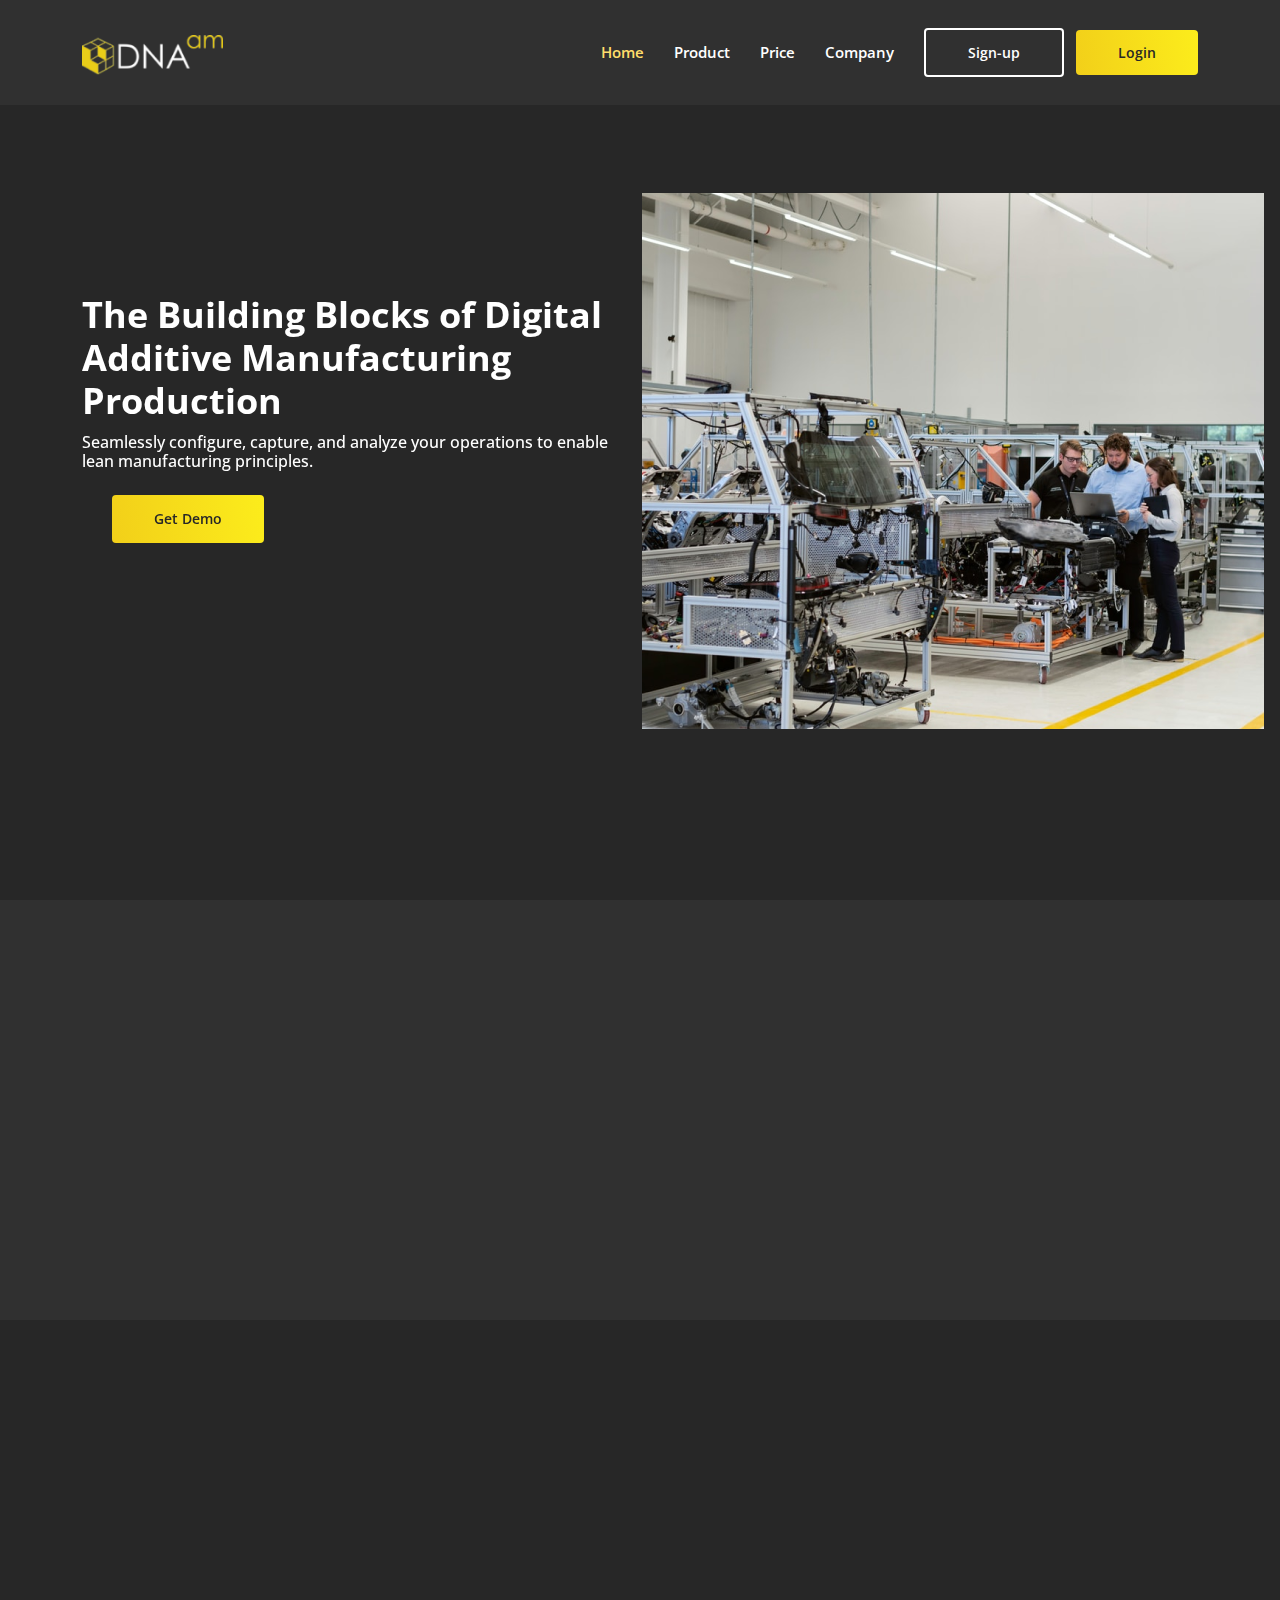
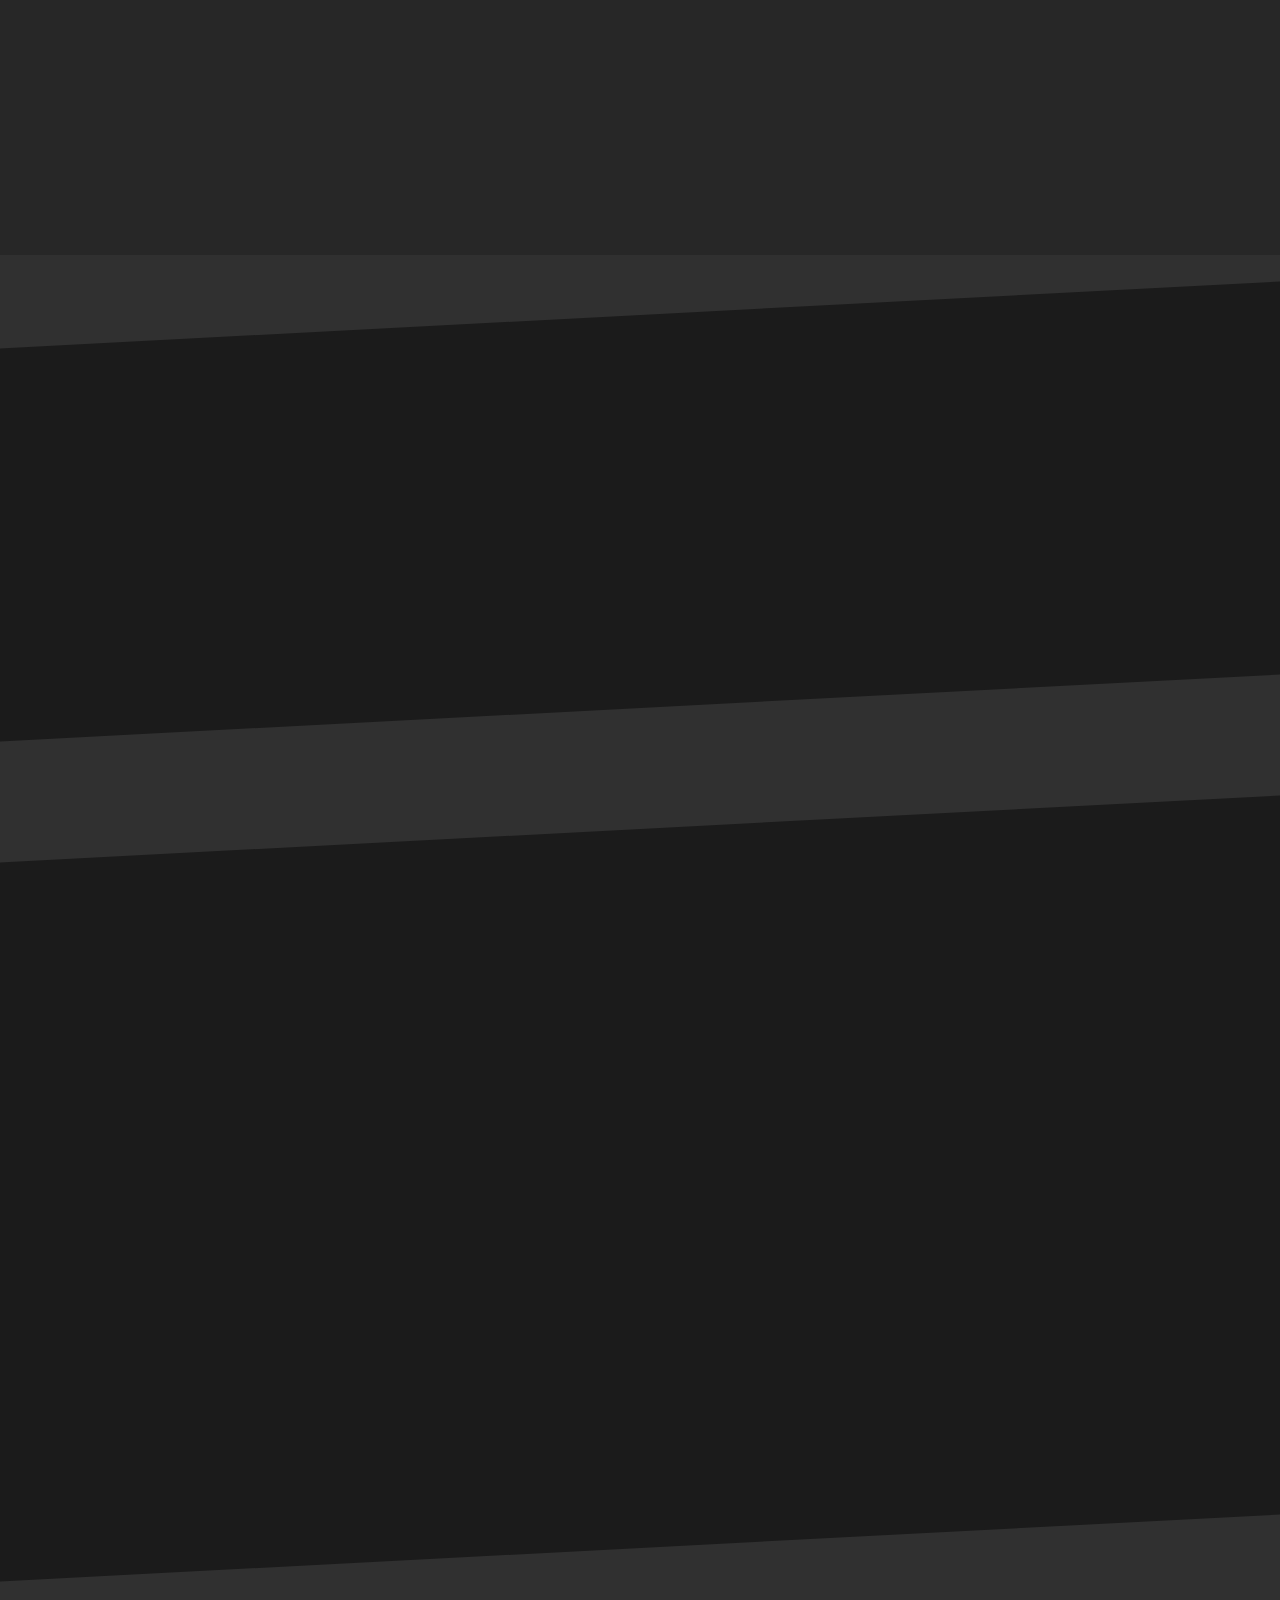
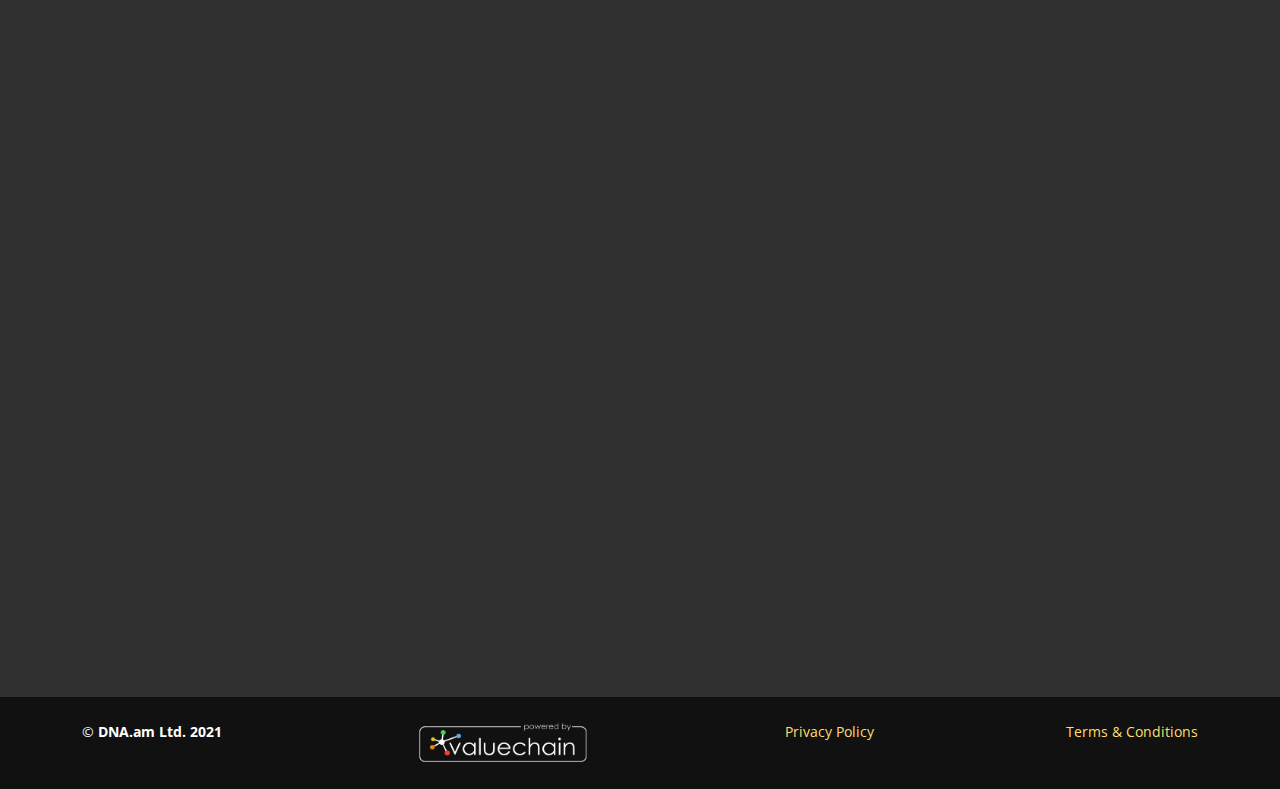
<file: index.html>
<!DOCTYPE html>
<html lang="en">

<head>
  <meta charset="utf-8">
  <meta content="width=device-width, initial-scale=1.0" name="viewport">

  <title>DNA</title>
  <meta content="" name="description">
  <meta content="" name="keywords">

  <!-- Favicons -->
  <link href="assets/img/favicon.png1" rel="icon">
  <link href="assets/img/apple-touch-icon.png" rel="apple-touch-icon">

  <!-- Google Fonts -->
  <link href="https://fonts.googleapis.com/css?family=Open+Sans:300,300i,400,400i,600,600i,700,700i|Raleway:300,300i,400,400i,500,500i,600,600i,700,700i|Poppins:300,300i,400,400i,500,500i,600,600i,700,700i" rel="stylesheet">

  <!-- Vendor CSS Files -->
  <link href="assets/vendor/aos/aos.css" rel="stylesheet">
  <link href="assets/vendor/bootstrap/css/bootstrap.min.css" rel="stylesheet">
  <link href="assets/vendor/bootstrap-icons/bootstrap-icons.css" rel="stylesheet">
  <link href="assets/vendor/boxicons/css/boxicons.min.css" rel="stylesheet">
  <link href="assets/vendor/glightbox/css/glightbox.min.css" rel="stylesheet">
  <link href="assets/vendor/remixicon/remixicon.css" rel="stylesheet">
  <link href="assets/vendor/swiper/swiper-bundle.min.css" rel="stylesheet">

  <!-- Template Main CSS File -->
  <link href="assets/css/style.css" rel="stylesheet">

</head>

<body>

  <!-- ======= Header ======= -->
  <header id="header" class="fixed-top d-flex align-items-center">
    <div class="container d-flex align-items-center">
      
      <!-- Uncomment below if you prefer to use an image logo -->
       <a href="index.html" class="logo me-auto"><img src="assets/img/logo.png" alt=""></a>

      <nav id="navbar" class="navbar order-last order-lg-0">
        <ul>
          <li><a class="nav-link scrollto active" href="#hero">Home</a></li>
          <li><a class="nav-link scrollto" href="#about">Product</a></li>
          <li><a class="nav-link scrollto" href="#pricing">Price</a></li>
          <li><a class="nav-link scrollto " href="#portfolio">Company</a></li>
          
        </ul>
        <i class="bi bi-list mobile-nav-toggle"></i>
      </nav><!-- .navbar -->
      <a href="#contact" class="get-started-btn scrollto" style="border: 2px solid rgb(255, 255, 255);
      color: rgb(255, 255, 255); background: transparent;">Sign-up</a>
      <a href="https://myapp.uksouth.azurecontainer.io:5002/" class="get-started-btn scrollto" style="margin-left: 12px;">Login</a>
    </div>
  </header><!-- End Header -->

  <!-- ======= Hero Section ======= -->
  <section id="hero" class="d-flex align-items-center">

    <div class="container" data-aos="zoom-out" data-aos-delay="100">
      <div class="row">
        <div class="col-lg-6 order-2 order-lg-1 mt-3 mt-lg-0" data-aos="fade-up" data-aos-delay="100" style="padding-top: 100px; max-width: 550px; line-height: 24px;">
          <h1>The Building Blocks of Digital Additive Manufacturing Production</h1>
          <h2>Seamlessly configure, capture, and analyze your operations to enable lean manufacturing principles.</h2>
           <br />
          <a href="#contact" class="get-started-btn scrollto">Get Demo</a>
          
        </div>
        <div class="col-lg-6 order-1 order-lg-2 text-center container-fluid">
            <img src="assets/img/manufacturing.png" alt="" class="fluidd">
          </div>
      </div>
    </div>

  </section><!-- End Hero -->

  <main id="main">

      <!-- ======= SFDC ======= -->
      <section id="hero-2" class="d-flex align-items-center">
          <div class="tab-content">
              <div class="tab-pane active show" id="tab-1">
                  <div class="row" style="margin-left: 50px">
                      <div class="col-lg-6 order-1 order-lg-2 text-center" data-aos="fade-up" data-aos-delay="200">
                          <img src="assets/img/sfdc-work.png" alt="" class="img-fluid">
                      </div>
                      <div class="col-lg-6 order-2 order-lg-1 mt-3 mt-lg-0" data-aos="fade-up" data-aos-delay="100">
                          <h2>Make The Most of Additive Manufacture</h2>

                          <p>
                              Additive manufacturing is quickly emerging as a disruptive technology in advanced manufacturing sectors by
                              enabling agile manufacture of complex components, whilst significantly reducing material waste. Now,
                              companies of all sizes are investing in state-of-the-art additive manufacturing machines.
                              However, ERP systems have failed to keep up with the specialised demands for additive manufacturing build
                              management and powder traceability. Until now.
                          </p>
                      </div>

                  </div>
              </div>

              <div class="tab-pane" id="tab-2">
                  <div class="row">
                      <div class="col-lg-6 order-2 order-lg-1 mt-3 mt-lg-0">
                          <h3>Neque exercitationem debitis soluta quos debitis quo mollitia officia est</h3>
                          <p>
                              Ullamco laboris nisi ut aliquip ex ea commodo consequat. Duis aute irure dolor in reprehenderit in voluptate
                              velit esse cillum dolore eu fugiat nulla pariatur. Excepteur sint occaecat cupidatat non proident, sunt in
                              culpa qui officia deserunt mollit anim id est laborum
                          </p>
                          <p class="fst-italic">
                              Lorem ipsum dolor sit amet, consectetur adipiscing elit, sed do eiusmod tempor incididunt ut labore et dolore
                              magna aliqua.
                          </p>
                          <ul>
                              <li><i class="ri-check-double-line"></i> Ullamco laboris nisi ut aliquip ex ea commodo consequat.</li>
                              <li><i class="ri-check-double-line"></i> Duis aute irure dolor in reprehenderit in voluptate velit.</li>
                              <li><i class="ri-check-double-line"></i> Provident mollitia neque rerum asperiores dolores quos qui a. Ipsum neque dolor voluptate nisi sed.</li>
                              <li><i class="ri-check-double-line"></i> Ullamco laboris nisi ut aliquip ex ea commodo consequat. Duis aute irure dolor in reprehenderit in voluptate trideta storacalaperda mastiro dolore eu fugiat nulla pariatur.</li>
                          </ul>
                      </div>
                      <div class="col-lg-6 order-1 order-lg-2 text-center">
                          <img src="assets/img/tabs-2.jpg" alt="" class="img-fluid">
                      </div>
                  </div>
              </div>
              <div class="tab-pane" id="tab-3">
                  <div class="row">
                      <div class="col-lg-6 order-2 order-lg-1 mt-3 mt-lg-0">
                          <h3>Voluptatibus commodi ut accusamus ea repudiandae ut autem dolor ut assumenda</h3>
                          <p>
                              Ullamco laboris nisi ut aliquip ex ea commodo consequat. Duis aute irure dolor in reprehenderit in voluptate
                              velit esse cillum dolore eu fugiat nulla pariatur. Excepteur sint occaecat cupidatat non proident, sunt in
                              culpa qui officia deserunt mollit anim id est laborum
                          </p>
                          <ul>
                              <li><i class="ri-check-double-line"></i> Ullamco laboris nisi ut aliquip ex ea commodo consequat.</li>
                              <li><i class="ri-check-double-line"></i> Duis aute irure dolor in reprehenderit in voluptate velit.</li>
                              <li><i class="ri-check-double-line"></i> Provident mollitia neque rerum asperiores dolores quos qui a. Ipsum neque dolor voluptate nisi sed.</li>
                          </ul>
                          <p class="fst-italic">
                              Lorem ipsum dolor sit amet, consectetur adipiscing elit, sed do eiusmod tempor incididunt ut labore et dolore
                              magna aliqua.
                          </p>
                      </div>
                      <div class="col-lg-6 order-1 order-lg-2 text-center">
                          <img src="assets/img/tabs-3.jpg" alt="" class="img-fluid">
                      </div>
                  </div>
              </div>
              <div class="tab-pane" id="tab-4">
                  <div class="row">
                      <div class="col-lg-6 order-2 order-lg-1 mt-3 mt-lg-0">
                          <h3>Omnis fugiat ea explicabo sunt dolorum asperiores sequi inventore rerum</h3>
                          <p>
                              Ullamco laboris nisi ut aliquip ex ea commodo consequat. Duis aute irure dolor in reprehenderit in voluptate
                              velit esse cillum dolore eu fugiat nulla pariatur. Excepteur sint occaecat cupidatat non proident, sunt in
                              culpa qui officia deserunt mollit anim id est laborum
                          </p>
                          <p class="fst-italic">
                              Lorem ipsum dolor sit amet, consectetur adipiscing elit, sed do eiusmod tempor incididunt ut labore et dolore
                              magna aliqua.
                          </p>
                          <ul>
                              <li><i class="ri-check-double-line"></i> Ullamco laboris nisi ut aliquip ex ea commodo consequat.</li>
                              <li><i class="ri-check-double-line"></i> Duis aute irure dolor in reprehenderit in voluptate velit.</li>
                              <li><i class="ri-check-double-line"></i> Ullamco laboris nisi ut aliquip ex ea commodo consequat. Duis aute irure dolor in reprehenderit in voluptate trideta storacalaperda mastiro dolore eu fugiat nulla pariatur.</li>
                          </ul>
                      </div>
                      <div class="col-lg-6 order-1 order-lg-2 text-center">
                          <img src="assets/img/tabs-4.jpg" alt="" class="img-fluid">
                      </div>
                  </div>
              </div>
          </div>
      </section><!-- End Clients Section -->
      <!-- ======= Counts Section ======= -->
      <section id="counts" class="counts" style="background-color: #272727 ;">
          <div class="container" data-aos="fade-up">
              <div class="section-title">
                  <h2>Smart AM Production</h2>
              </div>
              <div class="row">

                  <div class="col-lg-3 col-md-6">
                      <div class="count-box">
                          <img src="assets/img/think.png" alt="" class="img-fluid"> <br />
                      </div>
                      <p>Standardise best practice AM build management</p>
                  </div>
                  <div class="col-lg-3 col-md-6 mt-5 mt-md-0">
                      <div class="count-box">
                          <img src="assets/img/collab.png" alt="" class="img-fluid"> <br />
                      </div>
                      <p>Streamline control of post-processing subcontractors</p>
                  </div>
                  <div class="col-lg-3 col-md-6 mt-5 mt-lg-0">
                      <div class="count-box">
                          <img src="assets/img/verify.png" alt="" class="img-fluid"><br />
                      </div>
                      <p>Ensure compliance with dynamic traceability</p>
                  </div>
                  <div class="col-lg-3 col-md-6 mt-5 mt-lg-0">
                      <div class="count-box">
                          <img src="assets/img/workflow.png" alt="" class="img-fluid"><br />
                      </div>
                      <p>Capture AM intelligence</p>
                  </div>

              </div>
          </div>
      </section><!-- End Counts Section -->
      <!-- ======= Services Section ======= -->
      <section id="services" class="services section-bg ">
          <div class="container" data-aos="fade-up">

              <div class="section-title">
                  <h2>Standardising AM Production Best Practice</h2>
                  <p>Developed in collaboration with Airbus, we are standardising and scaling additive manufacturing production best practice throughout supply chains</p>
              </div>

              <div class="row">
                  <div class="col-md-6">
                      <div>
                          <img src="assets/img/airbus.png" alt="">
                      </div>
                  </div>
                  <div class="col-md-6 mt-4 mt-md-0">
                      <div>
                          <img src="assets/img/zenith.png" alt="">
                      </div>
                  </div>

              </div>
              </div>
      </section><!-- End Services Section -->
      <!-- ======= Pricing Section ======= -->
      <section id="pricing" class="pricing section-bg">
          <div class="container" data-aos="fade-up">

              <div class="section-title">
                  <h2>Pricing</h2>
                  <p>Magnam dolores commodi suscipit. Necessitatibus eius consequatur ex aliquid fuga eum quidem. Sit sint consectetur velit. Quisquam quos quisquam cupiditate. Et nemo qui impedit suscipit alias ea.</p>
              </div>

              <div class="row">

                  <div class="col-lg-4 col-md-6">
                      <div class="box" data-aos="fade-up" data-aos-delay="100">
                          <h3>Free</h3>
                          <h4><sup>$</sup>0<span> / month</span></h4>
                          <ul>
                              <li>Aida dere</li>
                              <li>Nec feugiat nisl</li>
                              <li>Nulla at volutpat dola</li>
                              <li class="na">Pharetra massa</li>
                              <li class="na">Massa ultricies mi</li>
                          </ul>
                          <div class="btn-wrap">
                              <a href="#" class="btn-buy">Buy Now</a>
                          </div>
                      </div>
                  </div>

                  <div class="col-lg-4 col-md-6 mt-4 mt-md-0">
                      <div class="box featured" data-aos="fade-up" data-aos-delay="200">
                          <h3>Business</h3>
                          <h4><sup>$</sup>19<span> / month</span></h4>
                          <ul>
                              <li>Aida dere</li>
                              <li>Nec feugiat nisl</li>
                              <li>Nulla at volutpat dola</li>
                              <li>Pharetra massa</li>
                              <li class="na">Massa ultricies mi</li>
                          </ul>
                          <div class="btn-wrap">
                              <a href="#" class="btn-buy">Buy Now</a>
                          </div>
                      </div>
                  </div>

                  <div class="col-lg-4 col-md-6 mt-4 mt-lg-0">
                      <div class="box" data-aos="fade-up" data-aos-delay="300">
                          <h3>Developer</h3>
                          <h4><sup>$</sup>29<span> / month</span></h4>
                          <ul>
                              <li>Aida dere</li>
                              <li>Nec feugiat nisl</li>
                              <li>Nulla at volutpat dola</li>
                              <li>Pharetra massa</li>
                              <li>Massa ultricies mi</li>
                          </ul>
                          <div class="btn-wrap">
                              <a href="#" class="btn-buy">Buy Now</a>
                          </div>
                      </div>
                  </div>

              </div>

          </div>
      </section><!-- End Pricing Section -->

      <!-- ======= ContactUs Section ======= -->

      <section id="contact" class="contact">
          <div class="container" data-aos="fade-up">

              <div class="section-title">
                  <h2>Contact</h2>
                  <p>Magnam dolores commodi suscipit. Necessitatibus eius consequatur ex aliquid fuga eum quidem. Sit sint consectetur velit. Quisquam quos quisquam cupiditate. Et nemo qui impedit suscipit alias ea.</p>
              </div>

              <div class="row" data-aos="fade-up" data-aos-delay="100">

                  <div class="col-lg-6">

                      <div class="row">
                          <div class="col-md-12">
                              <div class="info-box">
                                  <i class="bx bx-map"></i>
                                  <h3>Our Address</h3>
                                  <p>A108 Adam Street, New York, NY 535022</p>
                              </div>
                          </div>
                          <div class="col-md-6">
                              <div class="info-box mt-4">
                                  <i class="bx bx-envelope"></i>
                                  <h3>Email Us</h3>
                                  <p>info@example.com<br>contact@example.com</p>
                              </div>
                          </div>
                          <div class="col-md-6">
                              <div class="info-box mt-4">
                                  <i class="bx bx-phone-call"></i>
                                  <h3>Call Us</h3>
                                  <p>+1 5589 55488 55<br>+1 6678 254445 41</p>
                              </div>
                          </div>
                      </div>

                  </div>

                  <div class="col-lg-6">
                      <form action="forms/contact.php" method="post" role="form" class="php-email-form">
                          <div class="row">
                              <div class="col form-group">
                                  <input type="text" name="name" class="form-control" id="name" placeholder="Your Name" required>
                              </div>
                              <div class="col form-group">
                                  <input type="email" class="form-control" name="email" id="email" placeholder="Your Email" required>
                              </div>
                          </div>
                          <div class="form-group">
                              <input type="text" class="form-control" name="subject" id="subject" placeholder="Subject" required>
                          </div>
                          <div class="form-group">
                              <textarea class="form-control" name="message" rows="5" placeholder="Message" required></textarea>
                          </div>
                          <div class="my-3">
                              <div class="loading">Loading</div>
                              <div class="error-message"></div>
                              <div class="sent-message">Your message has been sent. Thank you!</div>
                          </div>
                          <div class="text-center"><button type="submit">Send Message</button></div>
                      </form>
                  </div>

              </div>

          </div>
      </section>
      <!-- End Contact Section==--->

    </main>
          <!-- End #main -->
      <!-- ======= Footer ======= -->
      <footer id="footer">

          <div class="container d-md-flex py-4">

              <div class="me-md-auto text-center text-md-start">
                  <div class="copyright">
                      &copy; <strong><span>DNA.am Ltd. 2021</span></strong>
                  </div>
                  <div class="credits">

                  </div>
              </div>
              <div class="me-md-auto text-center text-md-start">
                  <img src="assets/img/valuechain.png" alt="" class="footer-logo">
              </div>
              <div class="me-md-auto text-center text-md-start">
                  <a href="#">Privacy Policy</a>
              </div>
              <div>
                  <a href="#">Terms & Conditions</a>
              </div>
          </div>
      </footer><!-- End Footer -->

      <a href="#" class="back-to-top d-flex align-items-center justify-content-center"><i class="bi bi-arrow-up-short"></i></a>

      <!-- Vendor JS Files -->
      <script src="assets/vendor/aos/aos.js"></script>
      <script src="assets/vendor/bootstrap/js/bootstrap.bundle.min.js"></script>
      <script src="assets/vendor/glightbox/js/glightbox.min.js"></script>
      <script src="assets/vendor/isotope-layout/isotope.pkgd.min.js"></script>
      <script src="assets/vendor/php-email-form/validate.js"></script>
      <script src="assets/vendor/purecounter/purecounter.js"></script>
      <script src="assets/vendor/swiper/swiper-bundle.min.js"></script>

      <!-- Template Main JS File -->
      <script src="assets/js/main.js"></script>

</body>

</html>
</file>
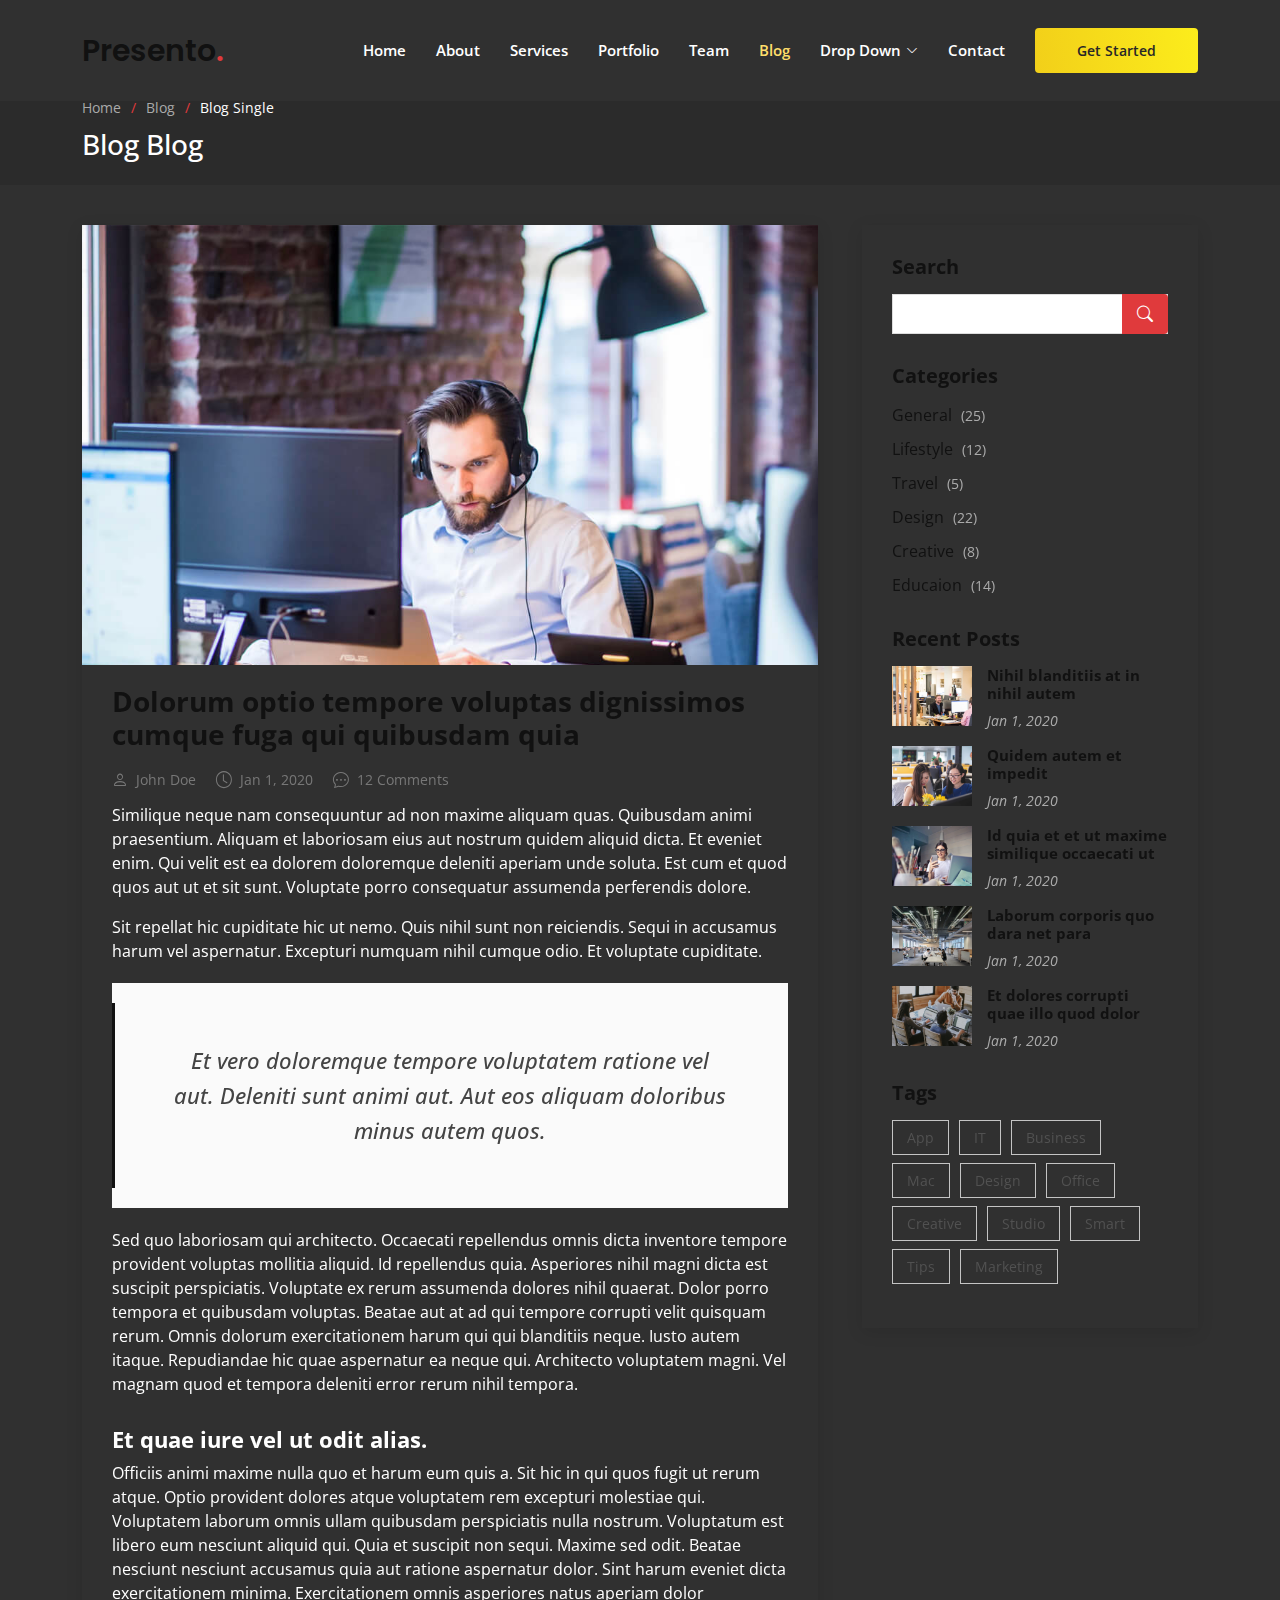
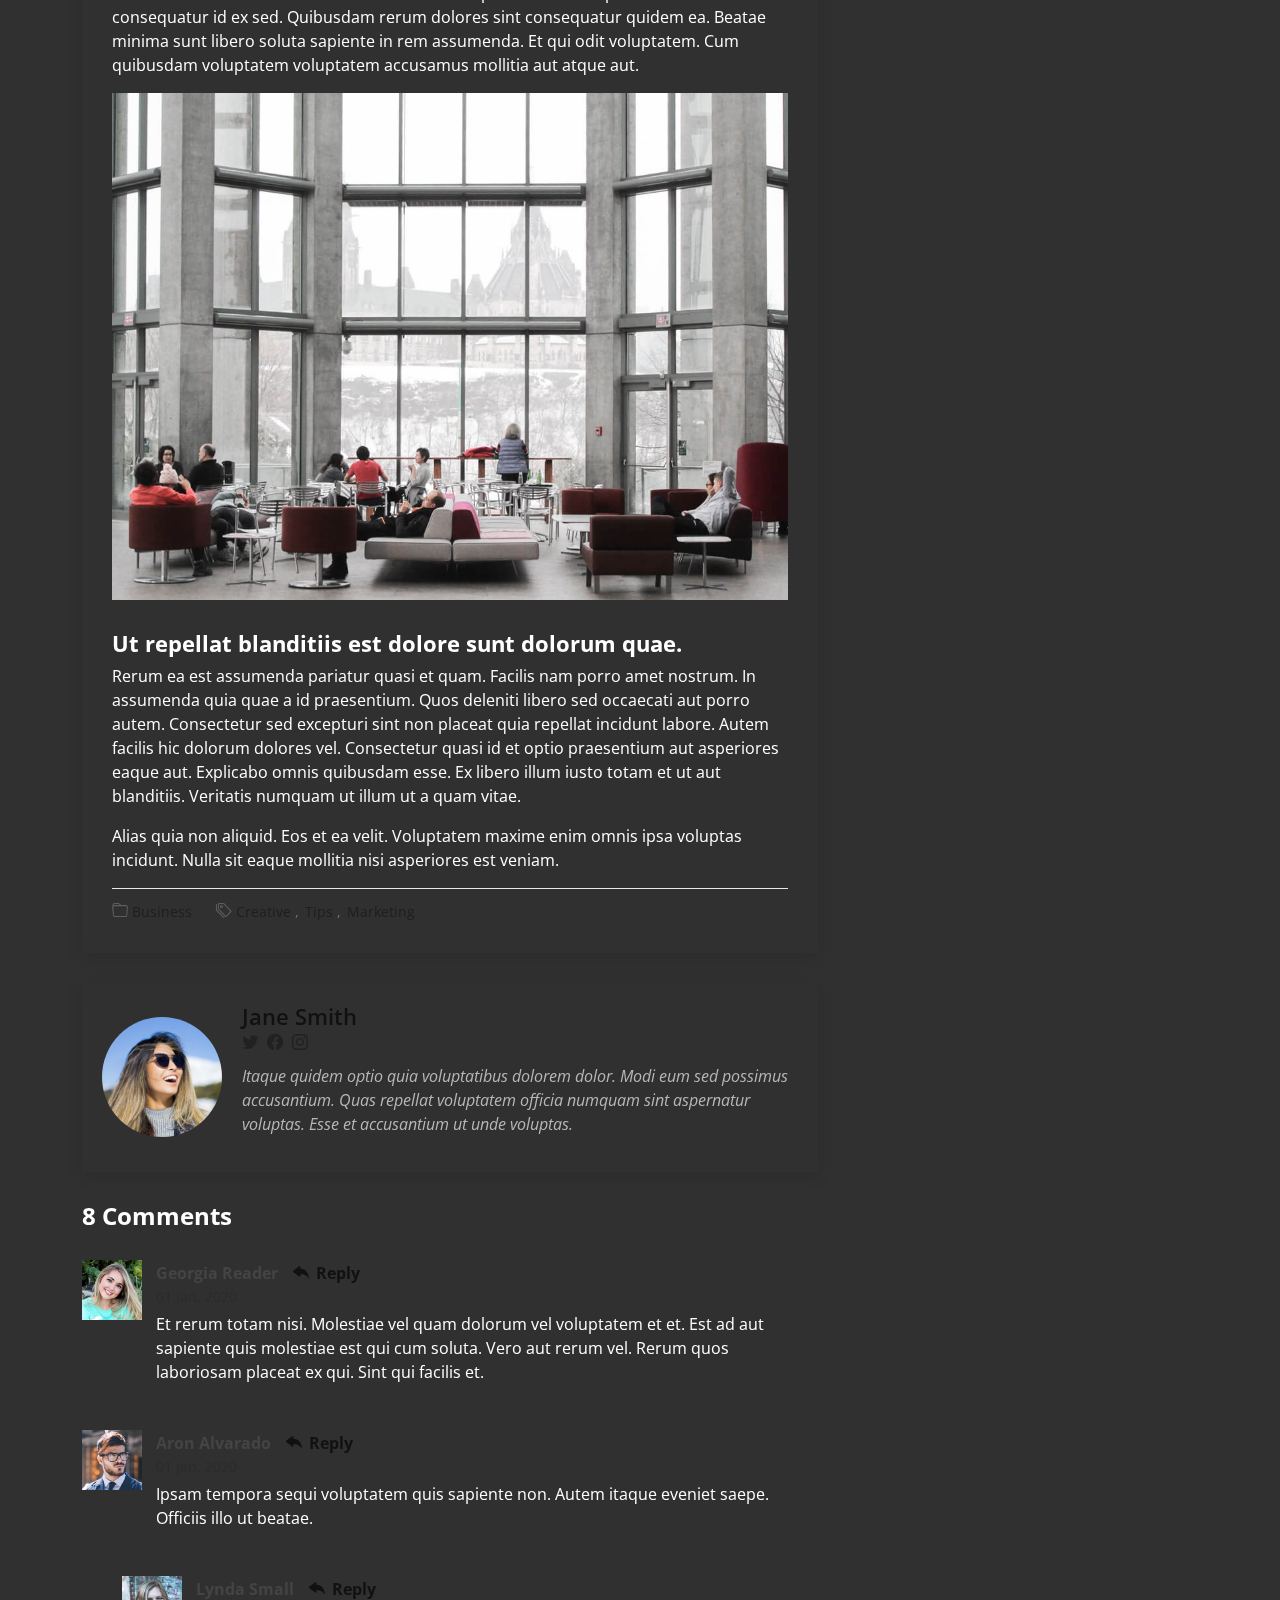
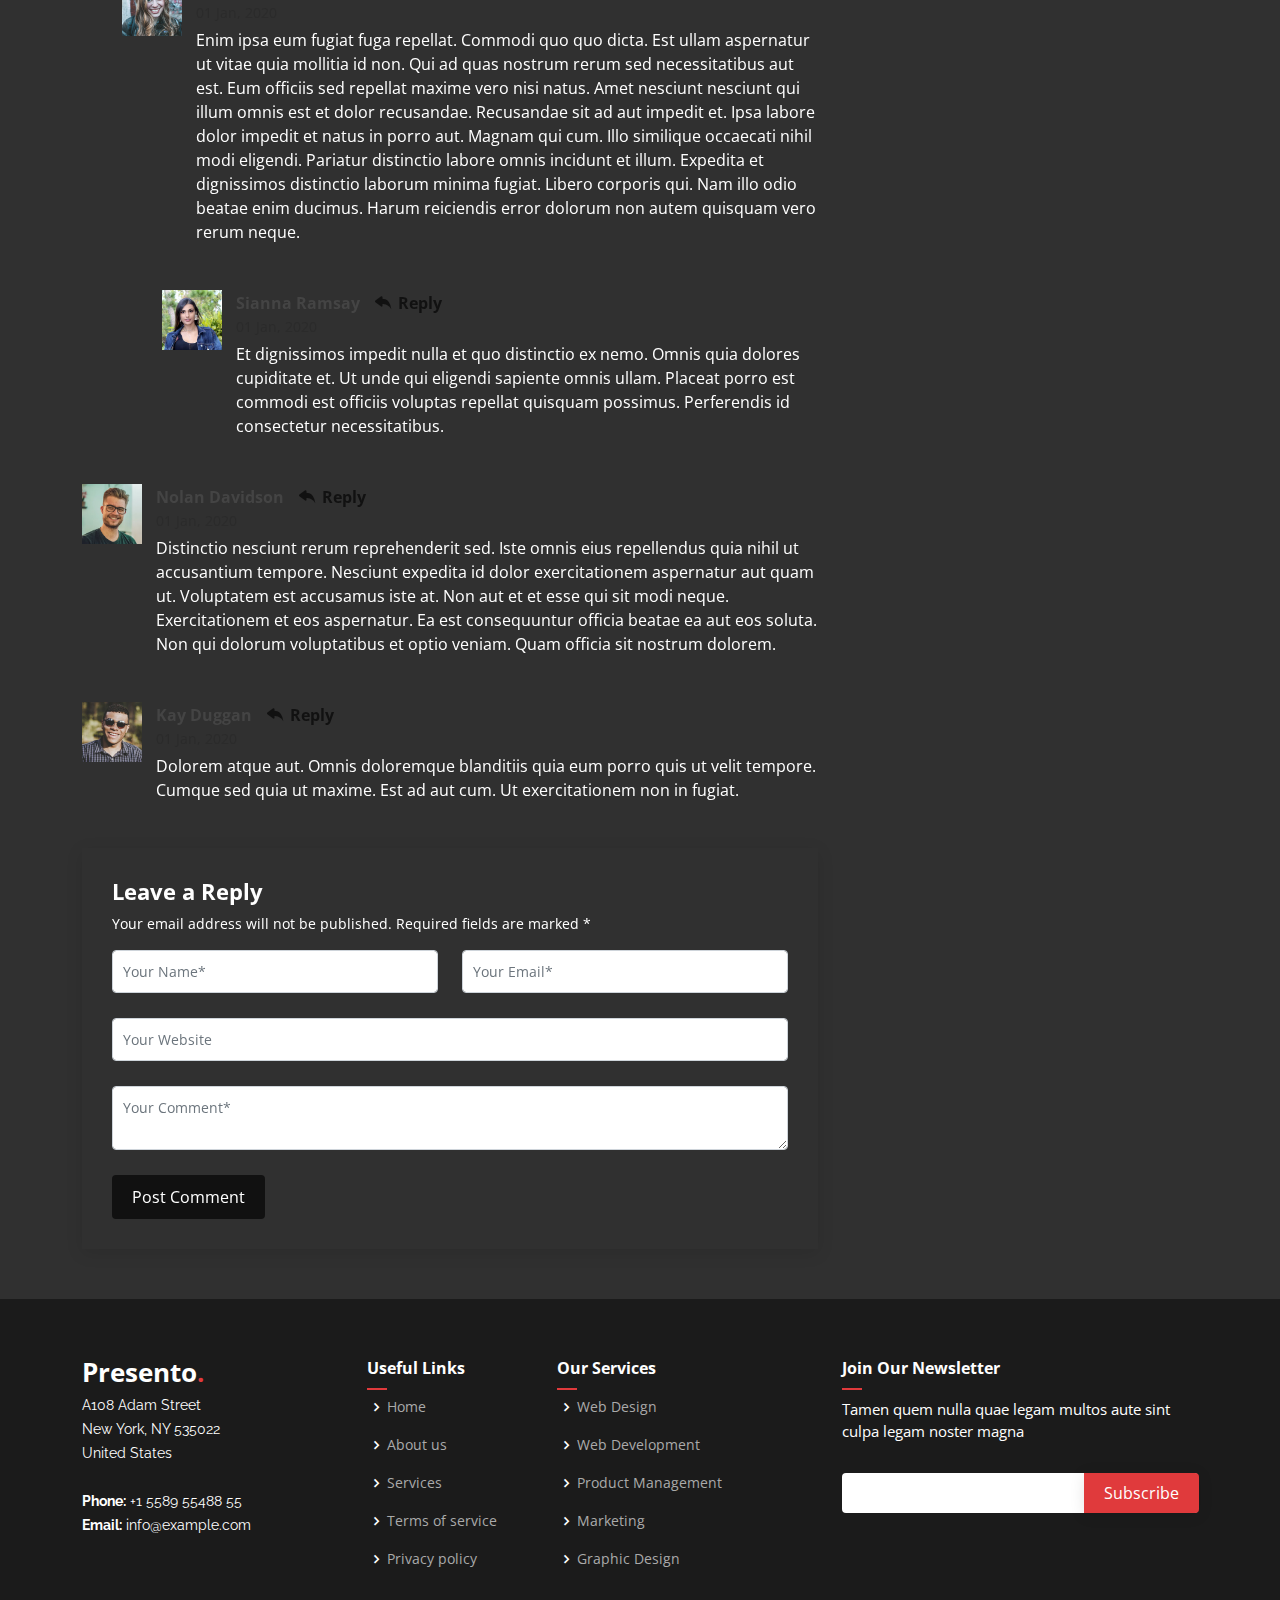
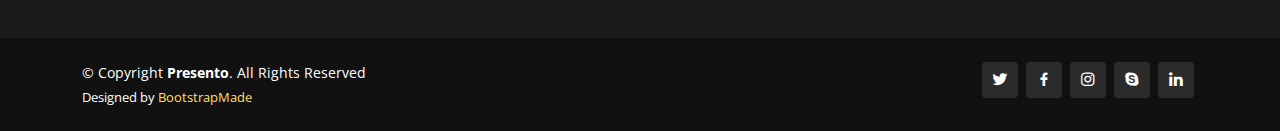
<file: blog-single.html>
<!DOCTYPE html>
<html lang="en">

<head>
  <meta charset="utf-8">
  <meta content="width=device-width, initial-scale=1.0" name="viewport">

  <title>Blog Single - Presento Bootstrap Template</title>
  <meta content="" name="description">
  <meta content="" name="keywords">

  <!-- Favicons -->
  <link href="assets/img/favicon.png" rel="icon">
  <link href="assets/img/apple-touch-icon.png" rel="apple-touch-icon">

  <!-- Google Fonts -->
  <link href="https://fonts.googleapis.com/css?family=Open+Sans:300,300i,400,400i,600,600i,700,700i|Raleway:300,300i,400,400i,500,500i,600,600i,700,700i|Poppins:300,300i,400,400i,500,500i,600,600i,700,700i" rel="stylesheet">

  <!-- Vendor CSS Files -->
  <link href="assets/vendor/aos/aos.css" rel="stylesheet">
  <link href="assets/vendor/bootstrap/css/bootstrap.min.css" rel="stylesheet">
  <link href="assets/vendor/bootstrap-icons/bootstrap-icons.css" rel="stylesheet">
  <link href="assets/vendor/boxicons/css/boxicons.min.css" rel="stylesheet">
  <link href="assets/vendor/glightbox/css/glightbox.min.css" rel="stylesheet">
  <link href="assets/vendor/remixicon/remixicon.css" rel="stylesheet">
  <link href="assets/vendor/swiper/swiper-bundle.min.css" rel="stylesheet">

  <!-- Template Main CSS File -->
  <link href="assets/css/style.css" rel="stylesheet">

  <!-- =======================================================
  * Template Name: Presento - v3.3.0
  * Template URL: https://bootstrapmade.com/presento-bootstrap-corporate-template/
  * Author: BootstrapMade.com
  * License: https://bootstrapmade.com/license/
  ======================================================== -->
</head>

<body>

  <!-- ======= Header ======= -->
  <header id="header" class="fixed-top d-flex align-items-center">
    <div class="container d-flex align-items-center">
      <h1 class="logo me-auto"><a href="index.html">Presento<span>.</span></a></h1>
      <!-- Uncomment below if you prefer to use an image logo -->
      <!-- <a href="index.html" class="logo me-auto"><img src="assets/img/logo.png" alt=""></a>-->

      <nav id="navbar" class="navbar order-last order-lg-0">
        <ul>
          <li><a class="nav-link scrollto " href="#hero">Home</a></li>
          <li><a class="nav-link scrollto" href="#about">About</a></li>
          <li><a class="nav-link scrollto" href="#services">Services</a></li>
          <li><a class="nav-link scrollto " href="#portfolio">Portfolio</a></li>
          <li><a class="nav-link scrollto" href="#team">Team</a></li>
          <li><a class="active" href="blog.html">Blog</a></li>
          <li class="dropdown"><a href="#"><span>Drop Down</span> <i class="bi bi-chevron-down"></i></a>
            <ul>
              <li><a href="#">Drop Down 1</a></li>
              <li class="dropdown"><a href="#"><span>Deep Drop Down</span> <i class="bi bi-chevron-right"></i></a>
                <ul>
                  <li><a href="#">Deep Drop Down 1</a></li>
                  <li><a href="#">Deep Drop Down 2</a></li>
                  <li><a href="#">Deep Drop Down 3</a></li>
                  <li><a href="#">Deep Drop Down 4</a></li>
                  <li><a href="#">Deep Drop Down 5</a></li>
                </ul>
              </li>
              <li><a href="#">Drop Down 2</a></li>
              <li><a href="#">Drop Down 3</a></li>
              <li><a href="#">Drop Down 4</a></li>
            </ul>
          </li>
          <li><a class="nav-link scrollto" href="#contact">Contact</a></li>
        </ul>
        <i class="bi bi-list mobile-nav-toggle"></i>
      </nav><!-- .navbar -->

      <a href="#about" class="get-started-btn scrollto">Get Started</a>
    </div>
  </header><!-- End Header -->

  <main id="main">

    <!-- ======= Breadcrumbs ======= -->
    <section class="breadcrumbs">
      <div class="container">

        <ol>
          <li><a href="index.html">Home</a></li>
          <li><a href="blog.html">Blog</a></li>
          <li>Blog Single</li>
        </ol>
        <h2>Blog Blog</h2>

      </div>
    </section><!-- End Breadcrumbs -->

    <!-- ======= Blog Single Section ======= -->
    <section id="blog" class="blog">
      <div class="container" data-aos="fade-up">

        <div class="row">

          <div class="col-lg-8 entries">

            <article class="entry entry-single">

              <div class="entry-img">
                <img src="assets/img/blog/blog-1.jpg" alt="" class="img-fluid">
              </div>

              <h2 class="entry-title">
                <a href="blog-single.html">Dolorum optio tempore voluptas dignissimos cumque fuga qui quibusdam quia</a>
              </h2>

              <div class="entry-meta">
                <ul>
                  <li class="d-flex align-items-center"><i class="bi bi-person"></i> <a href="blog-single.html">John Doe</a></li>
                  <li class="d-flex align-items-center"><i class="bi bi-clock"></i> <a href="blog-single.html"><time datetime="2020-01-01">Jan 1, 2020</time></a></li>
                  <li class="d-flex align-items-center"><i class="bi bi-chat-dots"></i> <a href="blog-single.html">12 Comments</a></li>
                </ul>
              </div>

              <div class="entry-content">
                <p>
                  Similique neque nam consequuntur ad non maxime aliquam quas. Quibusdam animi praesentium. Aliquam et laboriosam eius aut nostrum quidem aliquid dicta.
                  Et eveniet enim. Qui velit est ea dolorem doloremque deleniti aperiam unde soluta. Est cum et quod quos aut ut et sit sunt. Voluptate porro consequatur assumenda perferendis dolore.
                </p>

                <p>
                  Sit repellat hic cupiditate hic ut nemo. Quis nihil sunt non reiciendis. Sequi in accusamus harum vel aspernatur. Excepturi numquam nihil cumque odio. Et voluptate cupiditate.
                </p>

                <blockquote>
                  <p>
                    Et vero doloremque tempore voluptatem ratione vel aut. Deleniti sunt animi aut. Aut eos aliquam doloribus minus autem quos.
                  </p>
                </blockquote>

                <p>
                  Sed quo laboriosam qui architecto. Occaecati repellendus omnis dicta inventore tempore provident voluptas mollitia aliquid. Id repellendus quia. Asperiores nihil magni dicta est suscipit perspiciatis. Voluptate ex rerum assumenda dolores nihil quaerat.
                  Dolor porro tempora et quibusdam voluptas. Beatae aut at ad qui tempore corrupti velit quisquam rerum. Omnis dolorum exercitationem harum qui qui blanditiis neque.
                  Iusto autem itaque. Repudiandae hic quae aspernatur ea neque qui. Architecto voluptatem magni. Vel magnam quod et tempora deleniti error rerum nihil tempora.
                </p>

                <h3>Et quae iure vel ut odit alias.</h3>
                <p>
                  Officiis animi maxime nulla quo et harum eum quis a. Sit hic in qui quos fugit ut rerum atque. Optio provident dolores atque voluptatem rem excepturi molestiae qui. Voluptatem laborum omnis ullam quibusdam perspiciatis nulla nostrum. Voluptatum est libero eum nesciunt aliquid qui.
                  Quia et suscipit non sequi. Maxime sed odit. Beatae nesciunt nesciunt accusamus quia aut ratione aspernatur dolor. Sint harum eveniet dicta exercitationem minima. Exercitationem omnis asperiores natus aperiam dolor consequatur id ex sed. Quibusdam rerum dolores sint consequatur quidem ea.
                  Beatae minima sunt libero soluta sapiente in rem assumenda. Et qui odit voluptatem. Cum quibusdam voluptatem voluptatem accusamus mollitia aut atque aut.
                </p>
                <img src="assets/img/blog/blog-inside-post.jpg" class="img-fluid" alt="">

                <h3>Ut repellat blanditiis est dolore sunt dolorum quae.</h3>
                <p>
                  Rerum ea est assumenda pariatur quasi et quam. Facilis nam porro amet nostrum. In assumenda quia quae a id praesentium. Quos deleniti libero sed occaecati aut porro autem. Consectetur sed excepturi sint non placeat quia repellat incidunt labore. Autem facilis hic dolorum dolores vel.
                  Consectetur quasi id et optio praesentium aut asperiores eaque aut. Explicabo omnis quibusdam esse. Ex libero illum iusto totam et ut aut blanditiis. Veritatis numquam ut illum ut a quam vitae.
                </p>
                <p>
                  Alias quia non aliquid. Eos et ea velit. Voluptatem maxime enim omnis ipsa voluptas incidunt. Nulla sit eaque mollitia nisi asperiores est veniam.
                </p>

              </div>

              <div class="entry-footer">
                <i class="bi bi-folder"></i>
                <ul class="cats">
                  <li><a href="#">Business</a></li>
                </ul>

                <i class="bi bi-tags"></i>
                <ul class="tags">
                  <li><a href="#">Creative</a></li>
                  <li><a href="#">Tips</a></li>
                  <li><a href="#">Marketing</a></li>
                </ul>
              </div>

            </article><!-- End blog entry -->

            <div class="blog-author d-flex align-items-center">
              <img src="assets/img/blog/blog-author.jpg" class="rounded-circle float-left" alt="">
              <div>
                <h4>Jane Smith</h4>
                <div class="social-links">
                  <a href="https://twitters.com/#"><i class="bi bi-twitter"></i></a>
                  <a href="https://facebook.com/#"><i class="bi bi-facebook"></i></a>
                  <a href="https://instagram.com/#"><i class="biu bi-instagram"></i></a>
                </div>
                <p>
                  Itaque quidem optio quia voluptatibus dolorem dolor. Modi eum sed possimus accusantium. Quas repellat voluptatem officia numquam sint aspernatur voluptas. Esse et accusantium ut unde voluptas.
                </p>
              </div>
            </div><!-- End blog author bio -->

            <div class="blog-comments">

              <h4 class="comments-count">8 Comments</h4>

              <div id="comment-1" class="comment">
                <div class="d-flex">
                  <div class="comment-img"><img src="assets/img/blog/comments-1.jpg" alt=""></div>
                  <div>
                    <h5><a href="">Georgia Reader</a> <a href="#" class="reply"><i class="bi bi-reply-fill"></i> Reply</a></h5>
                    <time datetime="2020-01-01">01 Jan, 2020</time>
                    <p>
                      Et rerum totam nisi. Molestiae vel quam dolorum vel voluptatem et et. Est ad aut sapiente quis molestiae est qui cum soluta.
                      Vero aut rerum vel. Rerum quos laboriosam placeat ex qui. Sint qui facilis et.
                    </p>
                  </div>
                </div>
              </div><!-- End comment #1 -->

              <div id="comment-2" class="comment">
                <div class="d-flex">
                  <div class="comment-img"><img src="assets/img/blog/comments-2.jpg" alt=""></div>
                  <div>
                    <h5><a href="">Aron Alvarado</a> <a href="#" class="reply"><i class="bi bi-reply-fill"></i> Reply</a></h5>
                    <time datetime="2020-01-01">01 Jan, 2020</time>
                    <p>
                      Ipsam tempora sequi voluptatem quis sapiente non. Autem itaque eveniet saepe. Officiis illo ut beatae.
                    </p>
                  </div>
                </div>

                <div id="comment-reply-1" class="comment comment-reply">
                  <div class="d-flex">
                    <div class="comment-img"><img src="assets/img/blog/comments-3.jpg" alt=""></div>
                    <div>
                      <h5><a href="">Lynda Small</a> <a href="#" class="reply"><i class="bi bi-reply-fill"></i> Reply</a></h5>
                      <time datetime="2020-01-01">01 Jan, 2020</time>
                      <p>
                        Enim ipsa eum fugiat fuga repellat. Commodi quo quo dicta. Est ullam aspernatur ut vitae quia mollitia id non. Qui ad quas nostrum rerum sed necessitatibus aut est. Eum officiis sed repellat maxime vero nisi natus. Amet nesciunt nesciunt qui illum omnis est et dolor recusandae.

                        Recusandae sit ad aut impedit et. Ipsa labore dolor impedit et natus in porro aut. Magnam qui cum. Illo similique occaecati nihil modi eligendi. Pariatur distinctio labore omnis incidunt et illum. Expedita et dignissimos distinctio laborum minima fugiat.

                        Libero corporis qui. Nam illo odio beatae enim ducimus. Harum reiciendis error dolorum non autem quisquam vero rerum neque.
                      </p>
                    </div>
                  </div>

                  <div id="comment-reply-2" class="comment comment-reply">
                    <div class="d-flex">
                      <div class="comment-img"><img src="assets/img/blog/comments-4.jpg" alt=""></div>
                      <div>
                        <h5><a href="">Sianna Ramsay</a> <a href="#" class="reply"><i class="bi bi-reply-fill"></i> Reply</a></h5>
                        <time datetime="2020-01-01">01 Jan, 2020</time>
                        <p>
                          Et dignissimos impedit nulla et quo distinctio ex nemo. Omnis quia dolores cupiditate et. Ut unde qui eligendi sapiente omnis ullam. Placeat porro est commodi est officiis voluptas repellat quisquam possimus. Perferendis id consectetur necessitatibus.
                        </p>
                      </div>
                    </div>

                  </div><!-- End comment reply #2-->

                </div><!-- End comment reply #1-->

              </div><!-- End comment #2-->

              <div id="comment-3" class="comment">
                <div class="d-flex">
                  <div class="comment-img"><img src="assets/img/blog/comments-5.jpg" alt=""></div>
                  <div>
                    <h5><a href="">Nolan Davidson</a> <a href="#" class="reply"><i class="bi bi-reply-fill"></i> Reply</a></h5>
                    <time datetime="2020-01-01">01 Jan, 2020</time>
                    <p>
                      Distinctio nesciunt rerum reprehenderit sed. Iste omnis eius repellendus quia nihil ut accusantium tempore. Nesciunt expedita id dolor exercitationem aspernatur aut quam ut. Voluptatem est accusamus iste at.
                      Non aut et et esse qui sit modi neque. Exercitationem et eos aspernatur. Ea est consequuntur officia beatae ea aut eos soluta. Non qui dolorum voluptatibus et optio veniam. Quam officia sit nostrum dolorem.
                    </p>
                  </div>
                </div>

              </div><!-- End comment #3 -->

              <div id="comment-4" class="comment">
                <div class="d-flex">
                  <div class="comment-img"><img src="assets/img/blog/comments-6.jpg" alt=""></div>
                  <div>
                    <h5><a href="">Kay Duggan</a> <a href="#" class="reply"><i class="bi bi-reply-fill"></i> Reply</a></h5>
                    <time datetime="2020-01-01">01 Jan, 2020</time>
                    <p>
                      Dolorem atque aut. Omnis doloremque blanditiis quia eum porro quis ut velit tempore. Cumque sed quia ut maxime. Est ad aut cum. Ut exercitationem non in fugiat.
                    </p>
                  </div>
                </div>

              </div><!-- End comment #4 -->

              <div class="reply-form">
                <h4>Leave a Reply</h4>
                <p>Your email address will not be published. Required fields are marked * </p>
                <form action="">
                  <div class="row">
                    <div class="col-md-6 form-group">
                      <input name="name" type="text" class="form-control" placeholder="Your Name*">
                    </div>
                    <div class="col-md-6 form-group">
                      <input name="email" type="text" class="form-control" placeholder="Your Email*">
                    </div>
                  </div>
                  <div class="row">
                    <div class="col form-group">
                      <input name="website" type="text" class="form-control" placeholder="Your Website">
                    </div>
                  </div>
                  <div class="row">
                    <div class="col form-group">
                      <textarea name="comment" class="form-control" placeholder="Your Comment*"></textarea>
                    </div>
                  </div>
                  <button type="submit" class="btn btn-primary">Post Comment</button>

                </form>

              </div>

            </div><!-- End blog comments -->

          </div><!-- End blog entries list -->

          <div class="col-lg-4">

            <div class="sidebar">

              <h3 class="sidebar-title">Search</h3>
              <div class="sidebar-item search-form">
                <form action="">
                  <input type="text">
                  <button type="submit"><i class="bi bi-search"></i></button>
                </form>
              </div><!-- End sidebar search formn-->

              <h3 class="sidebar-title">Categories</h3>
              <div class="sidebar-item categories">
                <ul>
                  <li><a href="#">General <span>(25)</span></a></li>
                  <li><a href="#">Lifestyle <span>(12)</span></a></li>
                  <li><a href="#">Travel <span>(5)</span></a></li>
                  <li><a href="#">Design <span>(22)</span></a></li>
                  <li><a href="#">Creative <span>(8)</span></a></li>
                  <li><a href="#">Educaion <span>(14)</span></a></li>
                </ul>
              </div><!-- End sidebar categories-->

              <h3 class="sidebar-title">Recent Posts</h3>
              <div class="sidebar-item recent-posts">
                <div class="post-item clearfix">
                  <img src="assets/img/blog/blog-recent-1.jpg" alt="">
                  <h4><a href="blog-single.html">Nihil blanditiis at in nihil autem</a></h4>
                  <time datetime="2020-01-01">Jan 1, 2020</time>
                </div>

                <div class="post-item clearfix">
                  <img src="assets/img/blog/blog-recent-2.jpg" alt="">
                  <h4><a href="blog-single.html">Quidem autem et impedit</a></h4>
                  <time datetime="2020-01-01">Jan 1, 2020</time>
                </div>

                <div class="post-item clearfix">
                  <img src="assets/img/blog/blog-recent-3.jpg" alt="">
                  <h4><a href="blog-single.html">Id quia et et ut maxime similique occaecati ut</a></h4>
                  <time datetime="2020-01-01">Jan 1, 2020</time>
                </div>

                <div class="post-item clearfix">
                  <img src="assets/img/blog/blog-recent-4.jpg" alt="">
                  <h4><a href="blog-single.html">Laborum corporis quo dara net para</a></h4>
                  <time datetime="2020-01-01">Jan 1, 2020</time>
                </div>

                <div class="post-item clearfix">
                  <img src="assets/img/blog/blog-recent-5.jpg" alt="">
                  <h4><a href="blog-single.html">Et dolores corrupti quae illo quod dolor</a></h4>
                  <time datetime="2020-01-01">Jan 1, 2020</time>
                </div>

              </div><!-- End sidebar recent posts-->

              <h3 class="sidebar-title">Tags</h3>
              <div class="sidebar-item tags">
                <ul>
                  <li><a href="#">App</a></li>
                  <li><a href="#">IT</a></li>
                  <li><a href="#">Business</a></li>
                  <li><a href="#">Mac</a></li>
                  <li><a href="#">Design</a></li>
                  <li><a href="#">Office</a></li>
                  <li><a href="#">Creative</a></li>
                  <li><a href="#">Studio</a></li>
                  <li><a href="#">Smart</a></li>
                  <li><a href="#">Tips</a></li>
                  <li><a href="#">Marketing</a></li>
                </ul>
              </div><!-- End sidebar tags-->

            </div><!-- End sidebar -->

          </div><!-- End blog sidebar -->

        </div>

      </div>
    </section><!-- End Blog Single Section -->

  </main><!-- End #main -->

  <!-- ======= Footer ======= -->
  <footer id="footer">

    <div class="footer-top">
      <div class="container">
        <div class="row">

          <div class="col-lg-3 col-md-6 footer-contact">
            <h3>Presento<span>.</span></h3>
            <p>
              A108 Adam Street <br>
              New York, NY 535022<br>
              United States <br><br>
              <strong>Phone:</strong> +1 5589 55488 55<br>
              <strong>Email:</strong> info@example.com<br>
            </p>
          </div>

          <div class="col-lg-2 col-md-6 footer-links">
            <h4>Useful Links</h4>
            <ul>
              <li><i class="bx bx-chevron-right"></i> <a href="#">Home</a></li>
              <li><i class="bx bx-chevron-right"></i> <a href="#">About us</a></li>
              <li><i class="bx bx-chevron-right"></i> <a href="#">Services</a></li>
              <li><i class="bx bx-chevron-right"></i> <a href="#">Terms of service</a></li>
              <li><i class="bx bx-chevron-right"></i> <a href="#">Privacy policy</a></li>
            </ul>
          </div>

          <div class="col-lg-3 col-md-6 footer-links">
            <h4>Our Services</h4>
            <ul>
              <li><i class="bx bx-chevron-right"></i> <a href="#">Web Design</a></li>
              <li><i class="bx bx-chevron-right"></i> <a href="#">Web Development</a></li>
              <li><i class="bx bx-chevron-right"></i> <a href="#">Product Management</a></li>
              <li><i class="bx bx-chevron-right"></i> <a href="#">Marketing</a></li>
              <li><i class="bx bx-chevron-right"></i> <a href="#">Graphic Design</a></li>
            </ul>
          </div>

          <div class="col-lg-4 col-md-6 footer-newsletter">
            <h4>Join Our Newsletter</h4>
            <p>Tamen quem nulla quae legam multos aute sint culpa legam noster magna</p>
            <form action="" method="post">
              <input type="email" name="email"><input type="submit" value="Subscribe">
            </form>
          </div>

        </div>
      </div>
    </div>

    <div class="container d-md-flex py-4">

      <div class="me-md-auto text-center text-md-start">
        <div class="copyright">
          &copy; Copyright <strong><span>Presento</span></strong>. All Rights Reserved
        </div>
        <div class="credits">
          <!-- All the links in the footer should remain intact. -->
          <!-- You can delete the links only if you purchased the pro version. -->
          <!-- Licensing information: https://bootstrapmade.com/license/ -->
          <!-- Purchase the pro version with working PHP/AJAX contact form: https://bootstrapmade.com/presento-bootstrap-corporate-template/ -->
          Designed by <a href="https://bootstrapmade.com/">BootstrapMade</a>
        </div>
      </div>
      <div class="social-links text-center text-md-end pt-3 pt-md-0">
        <a href="#" class="twitter"><i class="bx bxl-twitter"></i></a>
        <a href="#" class="facebook"><i class="bx bxl-facebook"></i></a>
        <a href="#" class="instagram"><i class="bx bxl-instagram"></i></a>
        <a href="#" class="google-plus"><i class="bx bxl-skype"></i></a>
        <a href="#" class="linkedin"><i class="bx bxl-linkedin"></i></a>
      </div>
    </div>
  </footer><!-- End Footer -->

  <a href="#" class="back-to-top d-flex align-items-center justify-content-center"><i class="bi bi-arrow-up-short"></i></a>

  <!-- Vendor JS Files -->
  <script src="assets/vendor/aos/aos.js"></script>
  <script src="assets/vendor/bootstrap/js/bootstrap.bundle.min.js"></script>
  <script src="assets/vendor/glightbox/js/glightbox.min.js"></script>
  <script src="assets/vendor/isotope-layout/isotope.pkgd.min.js"></script>
  <script src="assets/vendor/php-email-form/validate.js"></script>
  <script src="assets/vendor/purecounter/purecounter.js"></script>
  <script src="assets/vendor/swiper/swiper-bundle.min.js"></script>

  <!-- Template Main JS File -->
  <script src="assets/js/main.js"></script>

</body>

</html>
</file>
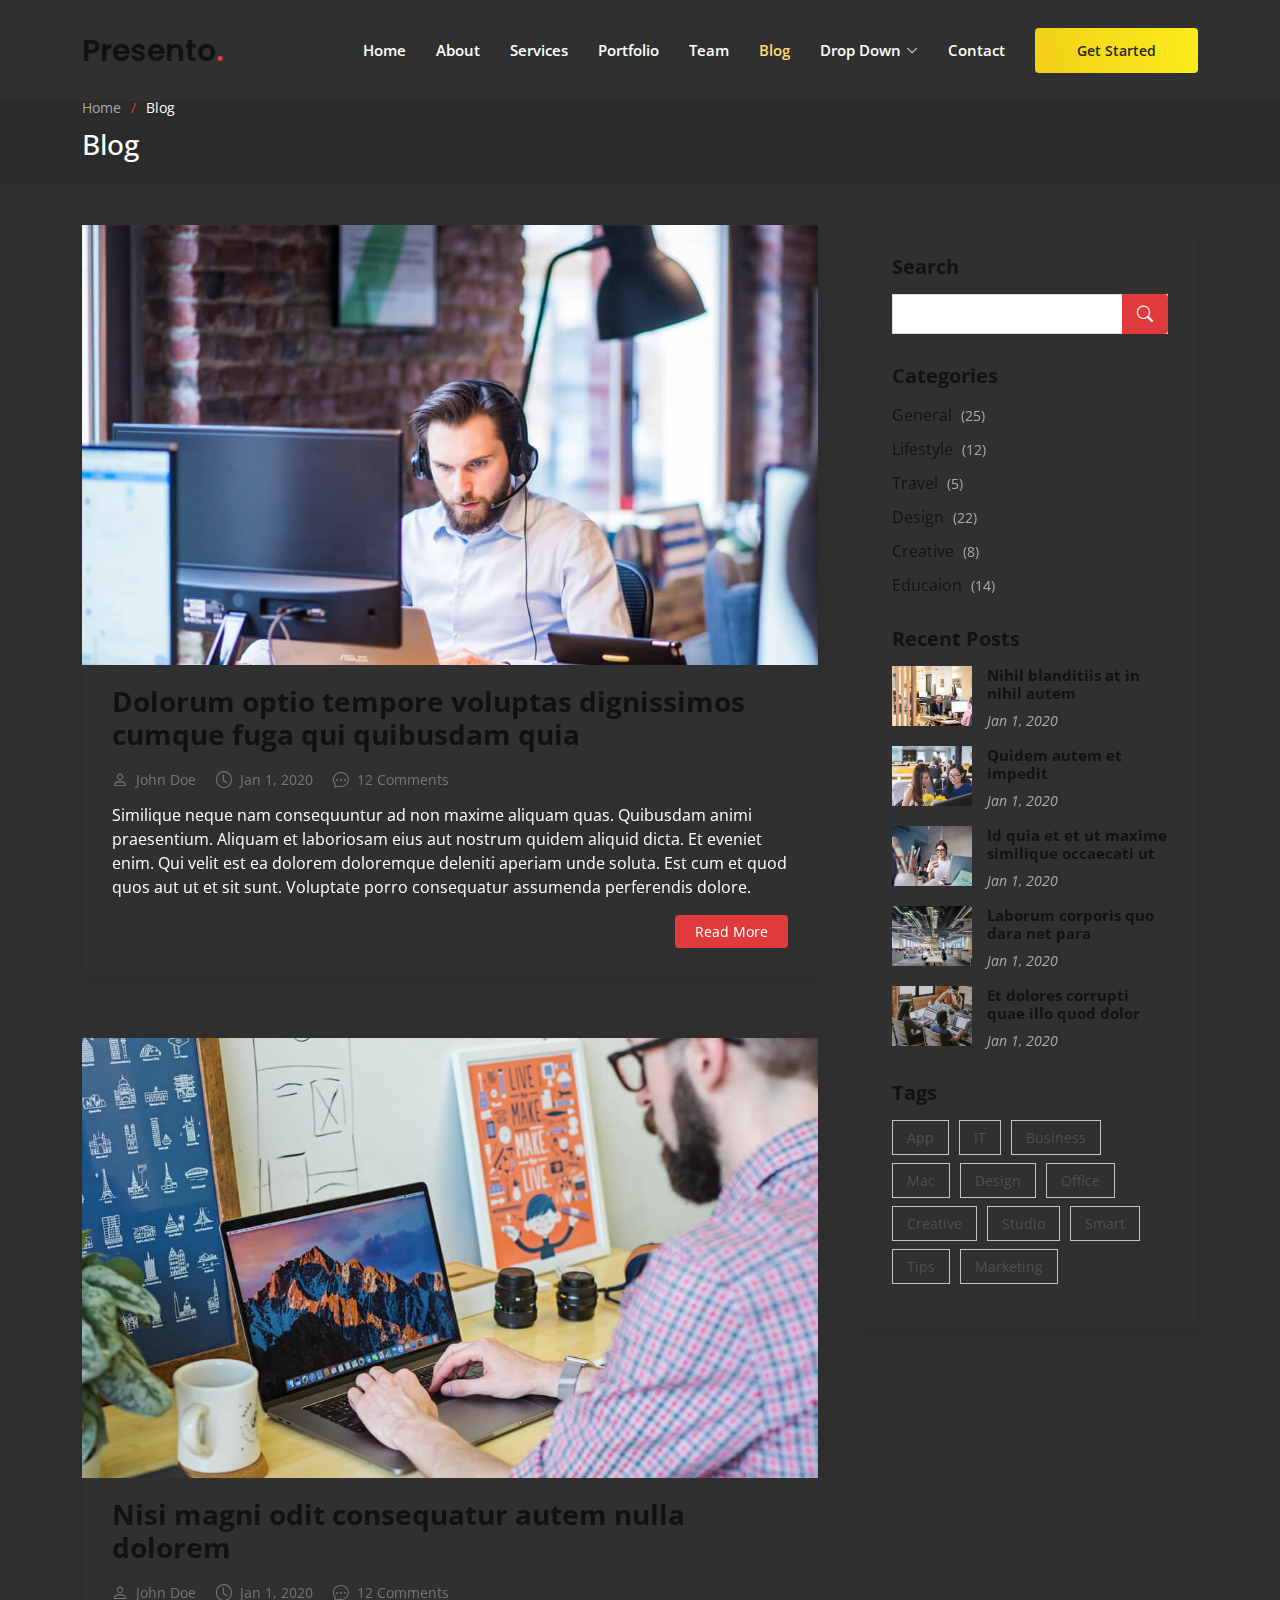
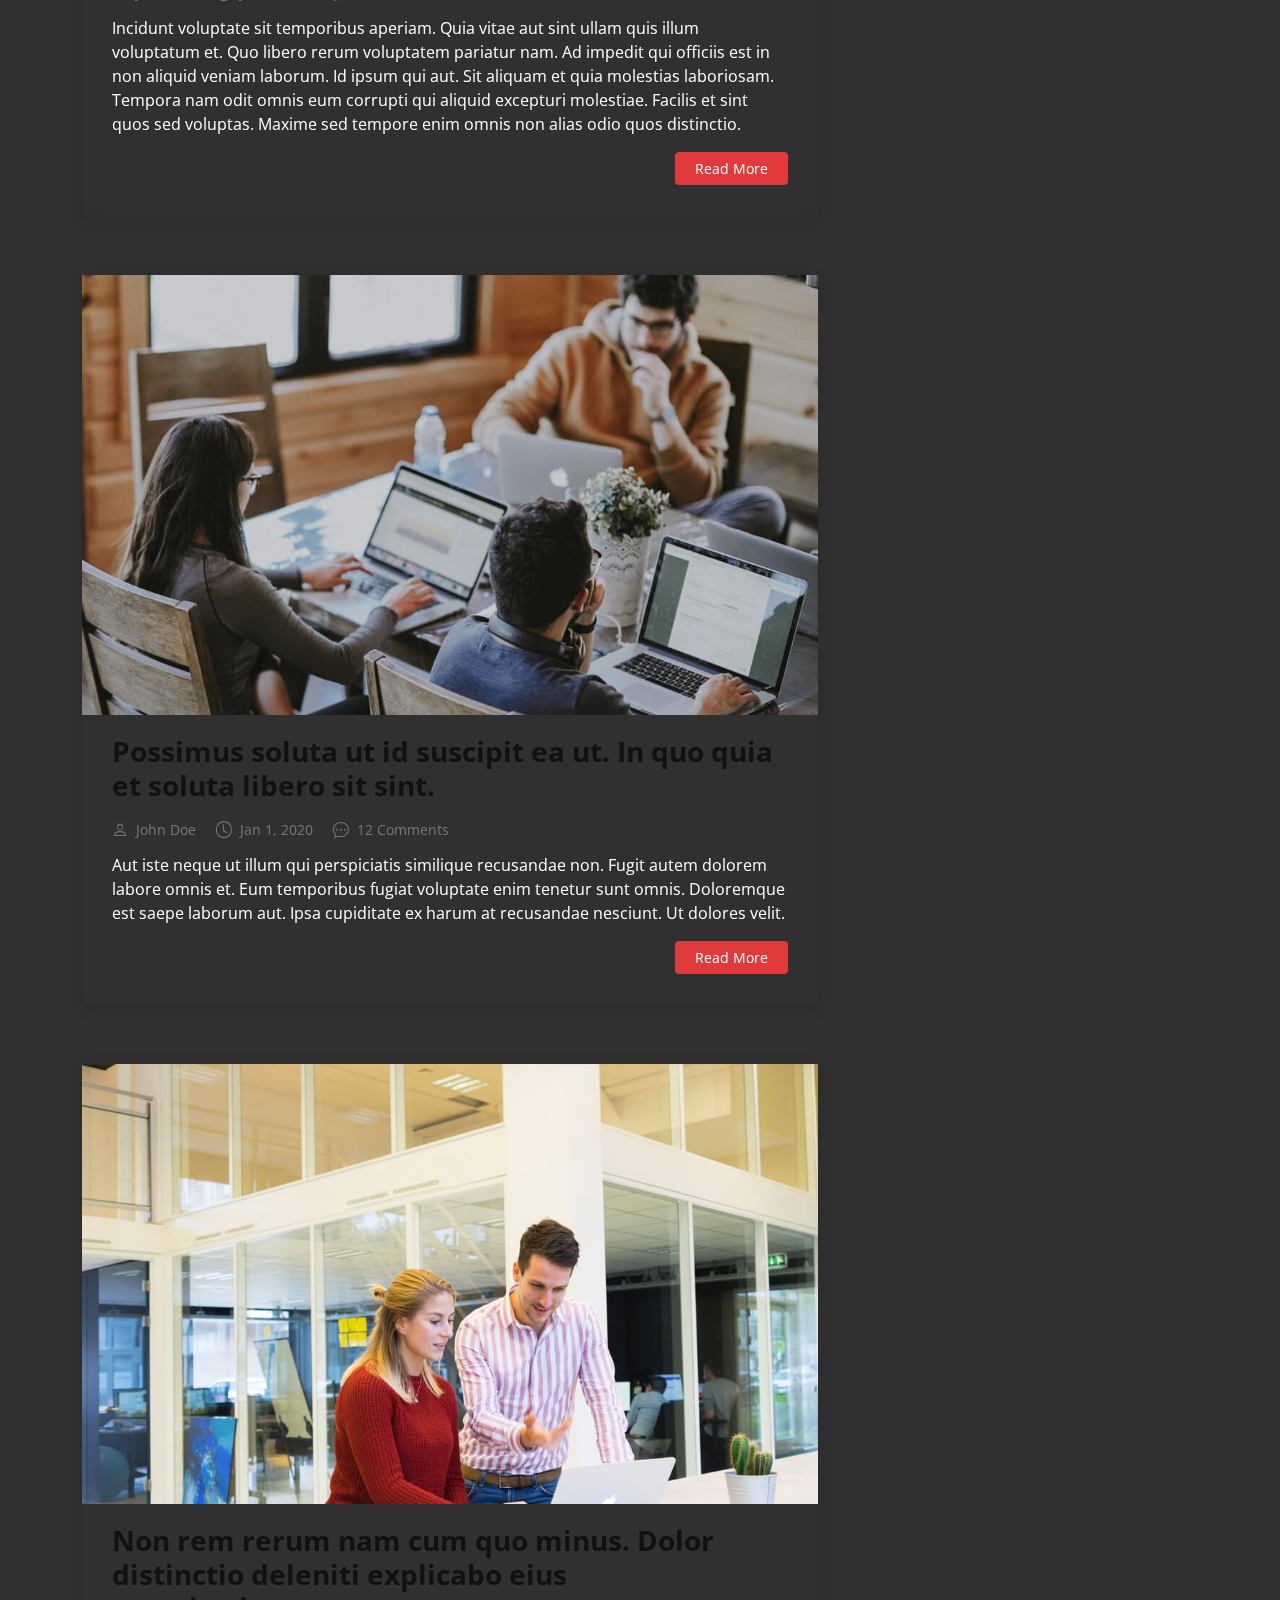
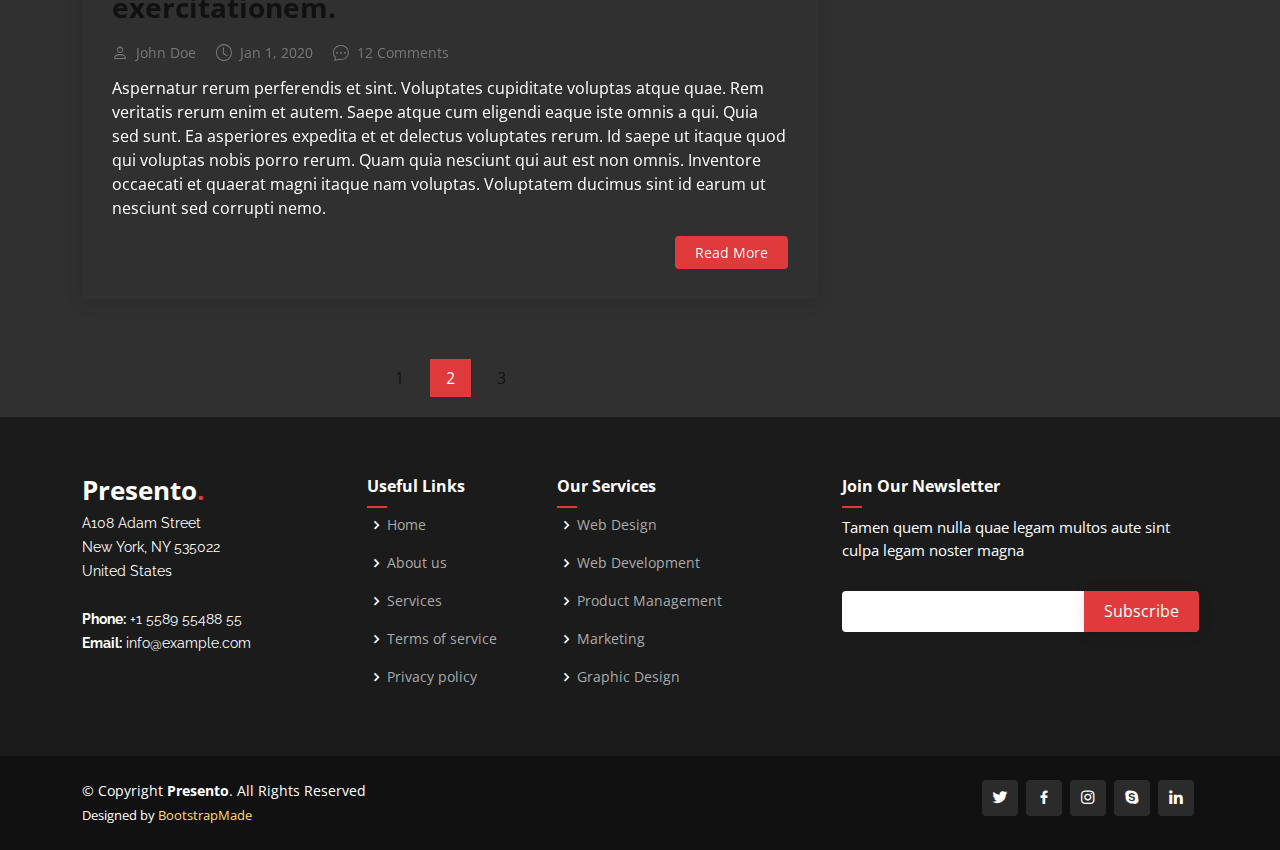
<file: blog.html>
<!DOCTYPE html>
<html lang="en">

<head>
  <meta charset="utf-8">
  <meta content="width=device-width, initial-scale=1.0" name="viewport">

  <title>Blog - Presento Bootstrap Template</title>
  <meta content="" name="description">
  <meta content="" name="keywords">

  <!-- Favicons -->
  <link href="assets/img/favicon.png" rel="icon">
  <link href="assets/img/apple-touch-icon.png" rel="apple-touch-icon">

  <!-- Google Fonts -->
  <link href="https://fonts.googleapis.com/css?family=Open+Sans:300,300i,400,400i,600,600i,700,700i|Raleway:300,300i,400,400i,500,500i,600,600i,700,700i|Poppins:300,300i,400,400i,500,500i,600,600i,700,700i" rel="stylesheet">

  <!-- Vendor CSS Files -->
  <link href="assets/vendor/aos/aos.css" rel="stylesheet">
  <link href="assets/vendor/bootstrap/css/bootstrap.min.css" rel="stylesheet">
  <link href="assets/vendor/bootstrap-icons/bootstrap-icons.css" rel="stylesheet">
  <link href="assets/vendor/boxicons/css/boxicons.min.css" rel="stylesheet">
  <link href="assets/vendor/glightbox/css/glightbox.min.css" rel="stylesheet">
  <link href="assets/vendor/remixicon/remixicon.css" rel="stylesheet">
  <link href="assets/vendor/swiper/swiper-bundle.min.css" rel="stylesheet">

  <!-- Template Main CSS File -->
  <link href="assets/css/style.css" rel="stylesheet">

  <!-- =======================================================
  * Template Name: Presento - v3.3.0
  * Template URL: https://bootstrapmade.com/presento-bootstrap-corporate-template/
  * Author: BootstrapMade.com
  * License: https://bootstrapmade.com/license/
  ======================================================== -->
</head>

<body>

  <!-- ======= Header ======= -->
  <header id="header" class="fixed-top d-flex align-items-center">
    <div class="container d-flex align-items-center">
      <h1 class="logo me-auto"><a href="index.html">Presento<span>.</span></a></h1>
      <!-- Uncomment below if you prefer to use an image logo -->
      <!-- <a href="index.html" class="logo me-auto"><img src="assets/img/logo.png" alt=""></a>-->

      <nav id="navbar" class="navbar order-last order-lg-0">
        <ul>
          <li><a class="nav-link scrollto " href="#hero">Home</a></li>
          <li><a class="nav-link scrollto" href="#about">About</a></li>
          <li><a class="nav-link scrollto" href="#services">Services</a></li>
          <li><a class="nav-link scrollto " href="#portfolio">Portfolio</a></li>
          <li><a class="nav-link scrollto" href="#team">Team</a></li>
          <li><a class="active" href="blog.html">Blog</a></li>
          <li class="dropdown"><a href="#"><span>Drop Down</span> <i class="bi bi-chevron-down"></i></a>
            <ul>
              <li><a href="#">Drop Down 1</a></li>
              <li class="dropdown"><a href="#"><span>Deep Drop Down</span> <i class="bi bi-chevron-right"></i></a>
                <ul>
                  <li><a href="#">Deep Drop Down 1</a></li>
                  <li><a href="#">Deep Drop Down 2</a></li>
                  <li><a href="#">Deep Drop Down 3</a></li>
                  <li><a href="#">Deep Drop Down 4</a></li>
                  <li><a href="#">Deep Drop Down 5</a></li>
                </ul>
              </li>
              <li><a href="#">Drop Down 2</a></li>
              <li><a href="#">Drop Down 3</a></li>
              <li><a href="#">Drop Down 4</a></li>
            </ul>
          </li>
          <li><a class="nav-link scrollto" href="#contact">Contact</a></li>
        </ul>
        <i class="bi bi-list mobile-nav-toggle"></i>
      </nav><!-- .navbar -->

      <a href="#about" class="get-started-btn scrollto">Get Started</a>
    </div>
  </header><!-- End Header -->

  <main id="main">

    <!-- ======= Breadcrumbs ======= -->
    <section class="breadcrumbs">
      <div class="container">

        <ol>
          <li><a href="index.html">Home</a></li>
          <li>Blog</li>
        </ol>
        <h2>Blog</h2>

      </div>
    </section><!-- End Breadcrumbs -->

    <!-- ======= Blog Section ======= -->
    <section id="blog" class="blog">
      <div class="container" data-aos="fade-up">

        <div class="row">

          <div class="col-lg-8 entries">

            <article class="entry">

              <div class="entry-img">
                <img src="assets/img/blog/blog-1.jpg" alt="" class="img-fluid">
              </div>

              <h2 class="entry-title">
                <a href="blog-single.html">Dolorum optio tempore voluptas dignissimos cumque fuga qui quibusdam quia</a>
              </h2>

              <div class="entry-meta">
                <ul>
                  <li class="d-flex align-items-center"><i class="bi bi-person"></i> <a href="blog-single.html">John Doe</a></li>
                  <li class="d-flex align-items-center"><i class="bi bi-clock"></i> <a href="blog-single.html"><time datetime="2020-01-01">Jan 1, 2020</time></a></li>
                  <li class="d-flex align-items-center"><i class="bi bi-chat-dots"></i> <a href="blog-single.html">12 Comments</a></li>
                </ul>
              </div>

              <div class="entry-content">
                <p>
                  Similique neque nam consequuntur ad non maxime aliquam quas. Quibusdam animi praesentium. Aliquam et laboriosam eius aut nostrum quidem aliquid dicta.
                  Et eveniet enim. Qui velit est ea dolorem doloremque deleniti aperiam unde soluta. Est cum et quod quos aut ut et sit sunt. Voluptate porro consequatur assumenda perferendis dolore.
                </p>
                <div class="read-more">
                  <a href="blog-single.html">Read More</a>
                </div>
              </div>

            </article><!-- End blog entry -->

            <article class="entry">

              <div class="entry-img">
                <img src="assets/img/blog/blog-2.jpg" alt="" class="img-fluid">
              </div>

              <h2 class="entry-title">
                <a href="blog-single.html">Nisi magni odit consequatur autem nulla dolorem</a>
              </h2>

              <div class="entry-meta">
                <ul>
                  <li class="d-flex align-items-center"><i class="bi bi-person"></i> <a href="blog-single.html">John Doe</a></li>
                  <li class="d-flex align-items-center"><i class="bi bi-clock"></i> <a href="blog-single.html"><time datetime="2020-01-01">Jan 1, 2020</time></a></li>
                  <li class="d-flex align-items-center"><i class="bi bi-chat-dots"></i> <a href="blog-single.html">12 Comments</a></li>
                </ul>
              </div>

              <div class="entry-content">
                <p>
                  Incidunt voluptate sit temporibus aperiam. Quia vitae aut sint ullam quis illum voluptatum et. Quo libero rerum voluptatem pariatur nam.
                  Ad impedit qui officiis est in non aliquid veniam laborum. Id ipsum qui aut. Sit aliquam et quia molestias laboriosam. Tempora nam odit omnis eum corrupti qui aliquid excepturi molestiae. Facilis et sint quos sed voluptas. Maxime sed tempore enim omnis non alias odio quos distinctio.
                </p>
                <div class="read-more">
                  <a href="blog-single.html">Read More</a>
                </div>
              </div>

            </article><!-- End blog entry -->

            <article class="entry">

              <div class="entry-img">
                <img src="assets/img/blog/blog-3.jpg" alt="" class="img-fluid">
              </div>

              <h2 class="entry-title">
                <a href="blog-single.html">Possimus soluta ut id suscipit ea ut. In quo quia et soluta libero sit sint.</a>
              </h2>

              <div class="entry-meta">
                <ul>
                  <li class="d-flex align-items-center"><i class="bi bi-person"></i> <a href="blog-single.html">John Doe</a></li>
                  <li class="d-flex align-items-center"><i class="bi bi-clock"></i> <a href="blog-single.html"><time datetime="2020-01-01">Jan 1, 2020</time></a></li>
                  <li class="d-flex align-items-center"><i class="bi bi-chat-dots"></i> <a href="blog-single.html">12 Comments</a></li>
                </ul>
              </div>

              <div class="entry-content">
                <p>
                  Aut iste neque ut illum qui perspiciatis similique recusandae non. Fugit autem dolorem labore omnis et. Eum temporibus fugiat voluptate enim tenetur sunt omnis.
                  Doloremque est saepe laborum aut. Ipsa cupiditate ex harum at recusandae nesciunt. Ut dolores velit.
                </p>
                <div class="read-more">
                  <a href="blog-single.html">Read More</a>
                </div>
              </div>

            </article><!-- End blog entry -->

            <article class="entry">

              <div class="entry-img">
                <img src="assets/img/blog/blog-4.jpg" alt="" class="img-fluid">
              </div>

              <h2 class="entry-title">
                <a href="blog-single.html">Non rem rerum nam cum quo minus. Dolor distinctio deleniti explicabo eius exercitationem.</a>
              </h2>

              <div class="entry-meta">
                <ul>
                  <li class="d-flex align-items-center"><i class="bi bi-person"></i> <a href="blog-single.html">John Doe</a></li>
                  <li class="d-flex align-items-center"><i class="bi bi-clock"></i> <a href="blog-single.html"><time datetime="2020-01-01">Jan 1, 2020</time></a></li>
                  <li class="d-flex align-items-center"><i class="bi bi-chat-dots"></i> <a href="blog-single.html">12 Comments</a></li>
                </ul>
              </div>

              <div class="entry-content">
                <p>
                  Aspernatur rerum perferendis et sint. Voluptates cupiditate voluptas atque quae. Rem veritatis rerum enim et autem. Saepe atque cum eligendi eaque iste omnis a qui.
                  Quia sed sunt. Ea asperiores expedita et et delectus voluptates rerum. Id saepe ut itaque quod qui voluptas nobis porro rerum. Quam quia nesciunt qui aut est non omnis. Inventore occaecati et quaerat magni itaque nam voluptas. Voluptatem ducimus sint id earum ut nesciunt sed corrupti nemo.
                </p>
                <div class="read-more">
                  <a href="blog-single.html">Read More</a>
                </div>
              </div>

            </article><!-- End blog entry -->

            <div class="blog-pagination">
              <ul class="justify-content-center">
                <li><a href="#">1</a></li>
                <li class="active"><a href="#">2</a></li>
                <li><a href="#">3</a></li>
              </ul>
            </div>

          </div><!-- End blog entries list -->

          <div class="col-lg-4">

            <div class="sidebar">

              <h3 class="sidebar-title">Search</h3>
              <div class="sidebar-item search-form">
                <form action="">
                  <input type="text">
                  <button type="submit"><i class="bi bi-search"></i></button>
                </form>
              </div><!-- End sidebar search formn-->

              <h3 class="sidebar-title">Categories</h3>
              <div class="sidebar-item categories">
                <ul>
                  <li><a href="#">General <span>(25)</span></a></li>
                  <li><a href="#">Lifestyle <span>(12)</span></a></li>
                  <li><a href="#">Travel <span>(5)</span></a></li>
                  <li><a href="#">Design <span>(22)</span></a></li>
                  <li><a href="#">Creative <span>(8)</span></a></li>
                  <li><a href="#">Educaion <span>(14)</span></a></li>
                </ul>
              </div><!-- End sidebar categories-->

              <h3 class="sidebar-title">Recent Posts</h3>
              <div class="sidebar-item recent-posts">
                <div class="post-item clearfix">
                  <img src="assets/img/blog/blog-recent-1.jpg" alt="">
                  <h4><a href="blog-single.html">Nihil blanditiis at in nihil autem</a></h4>
                  <time datetime="2020-01-01">Jan 1, 2020</time>
                </div>

                <div class="post-item clearfix">
                  <img src="assets/img/blog/blog-recent-2.jpg" alt="">
                  <h4><a href="blog-single.html">Quidem autem et impedit</a></h4>
                  <time datetime="2020-01-01">Jan 1, 2020</time>
                </div>

                <div class="post-item clearfix">
                  <img src="assets/img/blog/blog-recent-3.jpg" alt="">
                  <h4><a href="blog-single.html">Id quia et et ut maxime similique occaecati ut</a></h4>
                  <time datetime="2020-01-01">Jan 1, 2020</time>
                </div>

                <div class="post-item clearfix">
                  <img src="assets/img/blog/blog-recent-4.jpg" alt="">
                  <h4><a href="blog-single.html">Laborum corporis quo dara net para</a></h4>
                  <time datetime="2020-01-01">Jan 1, 2020</time>
                </div>

                <div class="post-item clearfix">
                  <img src="assets/img/blog/blog-recent-5.jpg" alt="">
                  <h4><a href="blog-single.html">Et dolores corrupti quae illo quod dolor</a></h4>
                  <time datetime="2020-01-01">Jan 1, 2020</time>
                </div>

              </div><!-- End sidebar recent posts-->

              <h3 class="sidebar-title">Tags</h3>
              <div class="sidebar-item tags">
                <ul>
                  <li><a href="#">App</a></li>
                  <li><a href="#">IT</a></li>
                  <li><a href="#">Business</a></li>
                  <li><a href="#">Mac</a></li>
                  <li><a href="#">Design</a></li>
                  <li><a href="#">Office</a></li>
                  <li><a href="#">Creative</a></li>
                  <li><a href="#">Studio</a></li>
                  <li><a href="#">Smart</a></li>
                  <li><a href="#">Tips</a></li>
                  <li><a href="#">Marketing</a></li>
                </ul>
              </div><!-- End sidebar tags-->

            </div><!-- End sidebar -->

          </div><!-- End blog sidebar -->

        </div>

      </div>
    </section><!-- End Blog Section -->

  </main><!-- End #main -->

  <!-- ======= Footer ======= -->
  <footer id="footer">

    <div class="footer-top">
      <div class="container">
        <div class="row">

          <div class="col-lg-3 col-md-6 footer-contact">
            <h3>Presento<span>.</span></h3>
            <p>
              A108 Adam Street <br>
              New York, NY 535022<br>
              United States <br><br>
              <strong>Phone:</strong> +1 5589 55488 55<br>
              <strong>Email:</strong> info@example.com<br>
            </p>
          </div>

          <div class="col-lg-2 col-md-6 footer-links">
            <h4>Useful Links</h4>
            <ul>
              <li><i class="bx bx-chevron-right"></i> <a href="#">Home</a></li>
              <li><i class="bx bx-chevron-right"></i> <a href="#">About us</a></li>
              <li><i class="bx bx-chevron-right"></i> <a href="#">Services</a></li>
              <li><i class="bx bx-chevron-right"></i> <a href="#">Terms of service</a></li>
              <li><i class="bx bx-chevron-right"></i> <a href="#">Privacy policy</a></li>
            </ul>
          </div>

          <div class="col-lg-3 col-md-6 footer-links">
            <h4>Our Services</h4>
            <ul>
              <li><i class="bx bx-chevron-right"></i> <a href="#">Web Design</a></li>
              <li><i class="bx bx-chevron-right"></i> <a href="#">Web Development</a></li>
              <li><i class="bx bx-chevron-right"></i> <a href="#">Product Management</a></li>
              <li><i class="bx bx-chevron-right"></i> <a href="#">Marketing</a></li>
              <li><i class="bx bx-chevron-right"></i> <a href="#">Graphic Design</a></li>
            </ul>
          </div>

          <div class="col-lg-4 col-md-6 footer-newsletter">
            <h4>Join Our Newsletter</h4>
            <p>Tamen quem nulla quae legam multos aute sint culpa legam noster magna</p>
            <form action="" method="post">
              <input type="email" name="email"><input type="submit" value="Subscribe">
            </form>
          </div>

        </div>
      </div>
    </div>

    <div class="container d-md-flex py-4">

      <div class="me-md-auto text-center text-md-start">
        <div class="copyright">
          &copy; Copyright <strong><span>Presento</span></strong>. All Rights Reserved
        </div>
        <div class="credits">
          <!-- All the links in the footer should remain intact. -->
          <!-- You can delete the links only if you purchased the pro version. -->
          <!-- Licensing information: https://bootstrapmade.com/license/ -->
          <!-- Purchase the pro version with working PHP/AJAX contact form: https://bootstrapmade.com/presento-bootstrap-corporate-template/ -->
          Designed by <a href="https://bootstrapmade.com/">BootstrapMade</a>
        </div>
      </div>
      <div class="social-links text-center text-md-end pt-3 pt-md-0">
        <a href="#" class="twitter"><i class="bx bxl-twitter"></i></a>
        <a href="#" class="facebook"><i class="bx bxl-facebook"></i></a>
        <a href="#" class="instagram"><i class="bx bxl-instagram"></i></a>
        <a href="#" class="google-plus"><i class="bx bxl-skype"></i></a>
        <a href="#" class="linkedin"><i class="bx bxl-linkedin"></i></a>
      </div>
    </div>
  </footer><!-- End Footer -->

  <a href="#" class="back-to-top d-flex align-items-center justify-content-center"><i class="bi bi-arrow-up-short"></i></a>

  <!-- Vendor JS Files -->
  <script src="assets/vendor/aos/aos.js"></script>
  <script src="assets/vendor/bootstrap/js/bootstrap.bundle.min.js"></script>
  <script src="assets/vendor/glightbox/js/glightbox.min.js"></script>
  <script src="assets/vendor/isotope-layout/isotope.pkgd.min.js"></script>
  <script src="assets/vendor/php-email-form/validate.js"></script>
  <script src="assets/vendor/purecounter/purecounter.js"></script>
  <script src="assets/vendor/swiper/swiper-bundle.min.js"></script>

  <!-- Template Main JS File -->
  <script src="assets/js/main.js"></script>

</body>

</html>
</file>
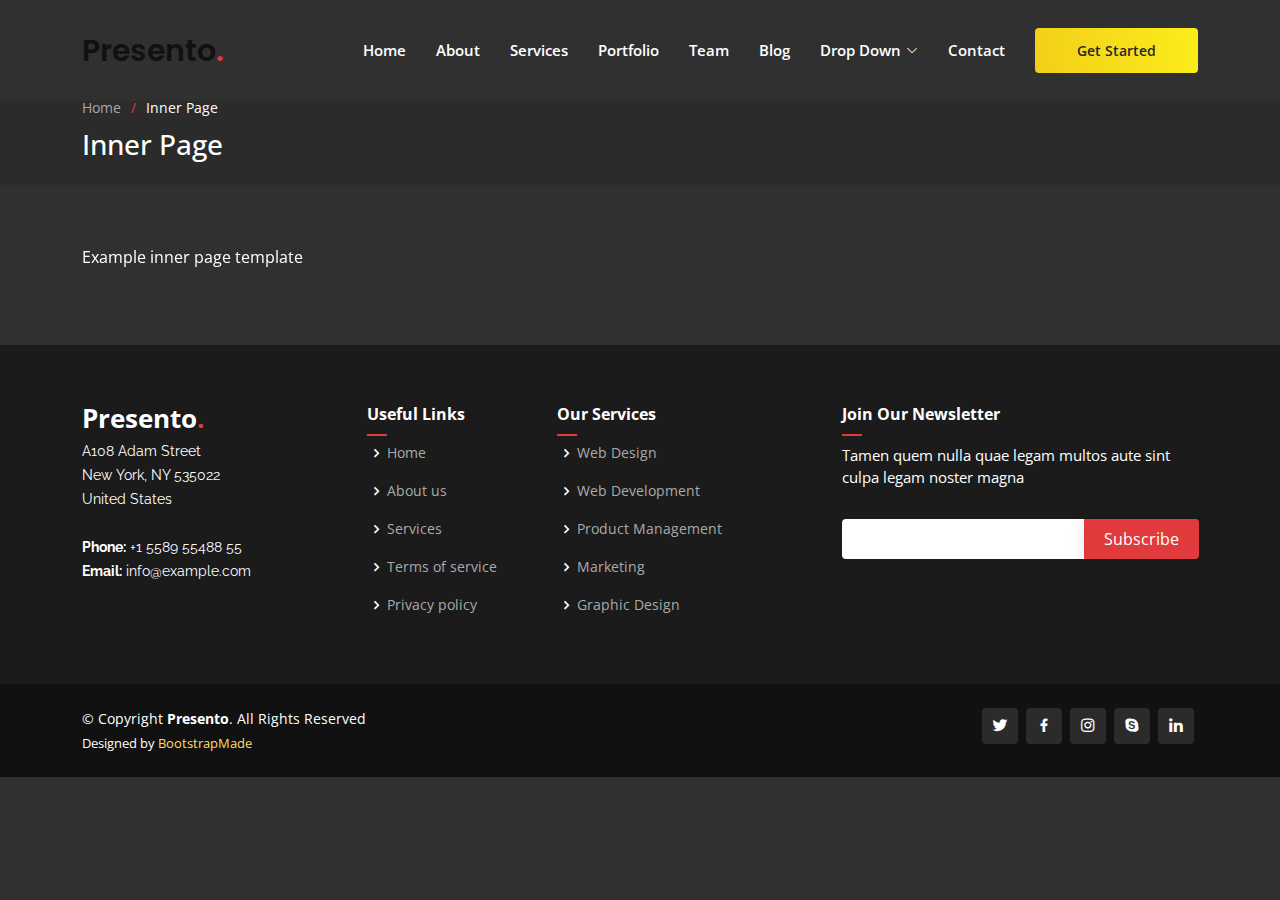
<file: inner-page.html>
<!DOCTYPE html>
<html lang="en">

<head>
  <meta charset="utf-8">
  <meta content="width=device-width, initial-scale=1.0" name="viewport">

  <title>Inner Page - Presento Bootstrap Template</title>
  <meta content="" name="description">
  <meta content="" name="keywords">

  <!-- Favicons -->
  <link href="assets/img/favicon.png" rel="icon">
  <link href="assets/img/apple-touch-icon.png" rel="apple-touch-icon">

  <!-- Google Fonts -->
  <link href="https://fonts.googleapis.com/css?family=Open+Sans:300,300i,400,400i,600,600i,700,700i|Raleway:300,300i,400,400i,500,500i,600,600i,700,700i|Poppins:300,300i,400,400i,500,500i,600,600i,700,700i" rel="stylesheet">

  <!-- Vendor CSS Files -->
  <link href="assets/vendor/aos/aos.css" rel="stylesheet">
  <link href="assets/vendor/bootstrap/css/bootstrap.min.css" rel="stylesheet">
  <link href="assets/vendor/bootstrap-icons/bootstrap-icons.css" rel="stylesheet">
  <link href="assets/vendor/boxicons/css/boxicons.min.css" rel="stylesheet">
  <link href="assets/vendor/glightbox/css/glightbox.min.css" rel="stylesheet">
  <link href="assets/vendor/remixicon/remixicon.css" rel="stylesheet">
  <link href="assets/vendor/swiper/swiper-bundle.min.css" rel="stylesheet">

  <!-- Template Main CSS File -->
  <link href="assets/css/style.css" rel="stylesheet">

  <!-- =======================================================
  * Template Name: Presento - v3.3.0
  * Template URL: https://bootstrapmade.com/presento-bootstrap-corporate-template/
  * Author: BootstrapMade.com
  * License: https://bootstrapmade.com/license/
  ======================================================== -->
</head>

<body>

  <!-- ======= Header ======= -->
  <header id="header" class="fixed-top d-flex align-items-center">
    <div class="container d-flex align-items-center">
      <h1 class="logo me-auto"><a href="index.html">Presento<span>.</span></a></h1>
      <!-- Uncomment below if you prefer to use an image logo -->
      <!-- <a href="index.html" class="logo me-auto"><img src="assets/img/logo.png" alt=""></a>-->

      <nav id="navbar" class="navbar order-last order-lg-0">
        <ul>
          <li><a class="nav-link scrollto " href="#hero">Home</a></li>
          <li><a class="nav-link scrollto" href="#about">About</a></li>
          <li><a class="nav-link scrollto" href="#services">Services</a></li>
          <li><a class="nav-link scrollto " href="#portfolio">Portfolio</a></li>
          <li><a class="nav-link scrollto" href="#team">Team</a></li>
          <li><a href="blog.html">Blog</a></li>
          <li class="dropdown"><a href="#"><span>Drop Down</span> <i class="bi bi-chevron-down"></i></a>
            <ul>
              <li><a href="#">Drop Down 1</a></li>
              <li class="dropdown"><a href="#"><span>Deep Drop Down</span> <i class="bi bi-chevron-right"></i></a>
                <ul>
                  <li><a href="#">Deep Drop Down 1</a></li>
                  <li><a href="#">Deep Drop Down 2</a></li>
                  <li><a href="#">Deep Drop Down 3</a></li>
                  <li><a href="#">Deep Drop Down 4</a></li>
                  <li><a href="#">Deep Drop Down 5</a></li>
                </ul>
              </li>
              <li><a href="#">Drop Down 2</a></li>
              <li><a href="#">Drop Down 3</a></li>
              <li><a href="#">Drop Down 4</a></li>
            </ul>
          </li>
          <li><a class="nav-link scrollto" href="#contact">Contact</a></li>
        </ul>
        <i class="bi bi-list mobile-nav-toggle"></i>
      </nav><!-- .navbar -->

      <a href="#about" class="get-started-btn scrollto">Get Started</a>
    </div>
  </header><!-- End Header -->

  <main id="main">

    <!-- ======= Breadcrumbs ======= -->
    <section class="breadcrumbs">
      <div class="container">

        <ol>
          <li><a href="index.html">Home</a></li>
          <li>Inner Page</li>
        </ol>
        <h2>Inner Page</h2>

      </div>
    </section><!-- End Breadcrumbs -->

    <section class="inner-page">
      <div class="container" data-aos="fade-up">
        <p>
          Example inner page template
        </p>
      </div>
    </section>

  </main><!-- End #main -->

  <!-- ======= Footer ======= -->
  <footer id="footer">

    <div class="footer-top">
      <div class="container">
        <div class="row">

          <div class="col-lg-3 col-md-6 footer-contact">
            <h3>Presento<span>.</span></h3>
            <p>
              A108 Adam Street <br>
              New York, NY 535022<br>
              United States <br><br>
              <strong>Phone:</strong> +1 5589 55488 55<br>
              <strong>Email:</strong> info@example.com<br>
            </p>
          </div>

          <div class="col-lg-2 col-md-6 footer-links">
            <h4>Useful Links</h4>
            <ul>
              <li><i class="bx bx-chevron-right"></i> <a href="#">Home</a></li>
              <li><i class="bx bx-chevron-right"></i> <a href="#">About us</a></li>
              <li><i class="bx bx-chevron-right"></i> <a href="#">Services</a></li>
              <li><i class="bx bx-chevron-right"></i> <a href="#">Terms of service</a></li>
              <li><i class="bx bx-chevron-right"></i> <a href="#">Privacy policy</a></li>
            </ul>
          </div>

          <div class="col-lg-3 col-md-6 footer-links">
            <h4>Our Services</h4>
            <ul>
              <li><i class="bx bx-chevron-right"></i> <a href="#">Web Design</a></li>
              <li><i class="bx bx-chevron-right"></i> <a href="#">Web Development</a></li>
              <li><i class="bx bx-chevron-right"></i> <a href="#">Product Management</a></li>
              <li><i class="bx bx-chevron-right"></i> <a href="#">Marketing</a></li>
              <li><i class="bx bx-chevron-right"></i> <a href="#">Graphic Design</a></li>
            </ul>
          </div>

          <div class="col-lg-4 col-md-6 footer-newsletter">
            <h4>Join Our Newsletter</h4>
            <p>Tamen quem nulla quae legam multos aute sint culpa legam noster magna</p>
            <form action="" method="post">
              <input type="email" name="email"><input type="submit" value="Subscribe">
            </form>
          </div>

        </div>
      </div>
    </div>

    <div class="container d-md-flex py-4">

      <div class="me-md-auto text-center text-md-start">
        <div class="copyright">
          &copy; Copyright <strong><span>Presento</span></strong>. All Rights Reserved
        </div>
        <div class="credits">
          <!-- All the links in the footer should remain intact. -->
          <!-- You can delete the links only if you purchased the pro version. -->
          <!-- Licensing information: https://bootstrapmade.com/license/ -->
          <!-- Purchase the pro version with working PHP/AJAX contact form: https://bootstrapmade.com/presento-bootstrap-corporate-template/ -->
          Designed by <a href="https://bootstrapmade.com/">BootstrapMade</a>
        </div>
      </div>
      <div class="social-links text-center text-md-end pt-3 pt-md-0">
        <a href="#" class="twitter"><i class="bx bxl-twitter"></i></a>
        <a href="#" class="facebook"><i class="bx bxl-facebook"></i></a>
        <a href="#" class="instagram"><i class="bx bxl-instagram"></i></a>
        <a href="#" class="google-plus"><i class="bx bxl-skype"></i></a>
        <a href="#" class="linkedin"><i class="bx bxl-linkedin"></i></a>
      </div>
    </div>
  </footer><!-- End Footer -->

  <a href="#" class="back-to-top d-flex align-items-center justify-content-center"><i class="bi bi-arrow-up-short"></i></a>

  <!-- Vendor JS Files -->
  <script src="assets/vendor/aos/aos.js"></script>
  <script src="assets/vendor/bootstrap/js/bootstrap.bundle.min.js"></script>
  <script src="assets/vendor/glightbox/js/glightbox.min.js"></script>
  <script src="assets/vendor/isotope-layout/isotope.pkgd.min.js"></script>
  <script src="assets/vendor/php-email-form/validate.js"></script>
  <script src="assets/vendor/purecounter/purecounter.js"></script>
  <script src="assets/vendor/swiper/swiper-bundle.min.js"></script>

  <!-- Template Main JS File -->
  <script src="assets/js/main.js"></script>

</body>

</html>
</file>
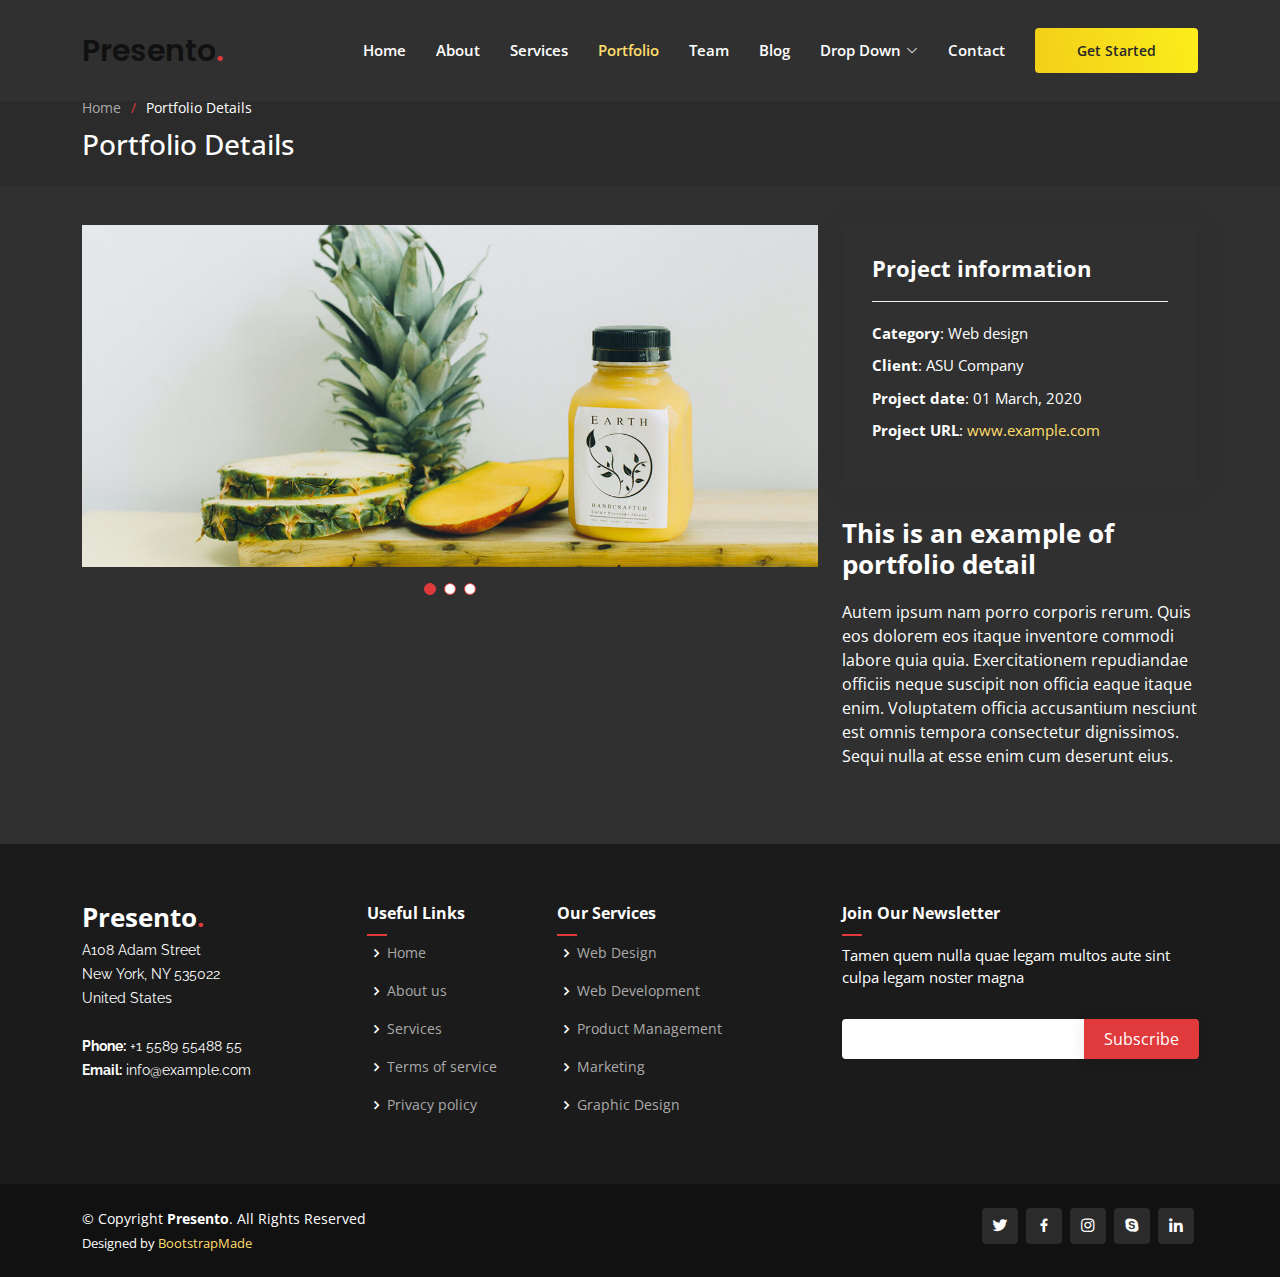
<file: portfolio-details.html>
<!DOCTYPE html>
<html lang="en">

<head>
  <meta charset="utf-8">
  <meta content="width=device-width, initial-scale=1.0" name="viewport">

  <title>Portfolio Details - Presento Bootstrap Template</title>
  <meta content="" name="description">
  <meta content="" name="keywords">

  <!-- Favicons -->
  <link href="assets/img/favicon.png" rel="icon">
  <link href="assets/img/apple-touch-icon.png" rel="apple-touch-icon">

  <!-- Google Fonts -->
  <link href="https://fonts.googleapis.com/css?family=Open+Sans:300,300i,400,400i,600,600i,700,700i|Raleway:300,300i,400,400i,500,500i,600,600i,700,700i|Poppins:300,300i,400,400i,500,500i,600,600i,700,700i" rel="stylesheet">

  <!-- Vendor CSS Files -->
  <link href="assets/vendor/aos/aos.css" rel="stylesheet">
  <link href="assets/vendor/bootstrap/css/bootstrap.min.css" rel="stylesheet">
  <link href="assets/vendor/bootstrap-icons/bootstrap-icons.css" rel="stylesheet">
  <link href="assets/vendor/boxicons/css/boxicons.min.css" rel="stylesheet">
  <link href="assets/vendor/glightbox/css/glightbox.min.css" rel="stylesheet">
  <link href="assets/vendor/remixicon/remixicon.css" rel="stylesheet">
  <link href="assets/vendor/swiper/swiper-bundle.min.css" rel="stylesheet">

  <!-- Template Main CSS File -->
  <link href="assets/css/style.css" rel="stylesheet">

  <!-- =======================================================
  * Template Name: Presento - v3.3.0
  * Template URL: https://bootstrapmade.com/presento-bootstrap-corporate-template/
  * Author: BootstrapMade.com
  * License: https://bootstrapmade.com/license/
  ======================================================== -->
</head>

<body>

  <!-- ======= Header ======= -->
  <header id="header" class="fixed-top d-flex align-items-center">
    <div class="container d-flex align-items-center">
      <h1 class="logo me-auto"><a href="index.html">Presento<span>.</span></a></h1>
      <!-- Uncomment below if you prefer to use an image logo -->
      <!-- <a href="index.html" class="logo me-auto"><img src="assets/img/logo.png" alt=""></a>-->

      <nav id="navbar" class="navbar order-last order-lg-0">
        <ul>
          <li><a class="nav-link scrollto " href="#hero">Home</a></li>
          <li><a class="nav-link scrollto" href="#about">About</a></li>
          <li><a class="nav-link scrollto" href="#services">Services</a></li>
          <li><a class="nav-link scrollto active" href="#portfolio">Portfolio</a></li>
          <li><a class="nav-link scrollto" href="#team">Team</a></li>
          <li><a href="blog.html">Blog</a></li>
          <li class="dropdown"><a href="#"><span>Drop Down</span> <i class="bi bi-chevron-down"></i></a>
            <ul>
              <li><a href="#">Drop Down 1</a></li>
              <li class="dropdown"><a href="#"><span>Deep Drop Down</span> <i class="bi bi-chevron-right"></i></a>
                <ul>
                  <li><a href="#">Deep Drop Down 1</a></li>
                  <li><a href="#">Deep Drop Down 2</a></li>
                  <li><a href="#">Deep Drop Down 3</a></li>
                  <li><a href="#">Deep Drop Down 4</a></li>
                  <li><a href="#">Deep Drop Down 5</a></li>
                </ul>
              </li>
              <li><a href="#">Drop Down 2</a></li>
              <li><a href="#">Drop Down 3</a></li>
              <li><a href="#">Drop Down 4</a></li>
            </ul>
          </li>
          <li><a class="nav-link scrollto" href="#contact">Contact</a></li>
        </ul>
        <i class="bi bi-list mobile-nav-toggle"></i>
      </nav><!-- .navbar -->

      <a href="#about" class="get-started-btn scrollto">Get Started</a>
    </div>
  </header><!-- End Header -->

  <main id="main">

    <!-- ======= Breadcrumbs ======= -->
    <section class="breadcrumbs">
      <div class="container">

        <ol>
          <li><a href="index.html">Home</a></li>
          <li>Portfolio Details</li>
        </ol>
        <h2>Portfolio Details</h2>

      </div>
    </section><!-- End Breadcrumbs -->

    <!-- ======= Portfolio Details Section ======= -->
    <section id="portfolio-details" class="portfolio-details">
      <div class="container">

        <div class="row gy-4">

          <div class="col-lg-8">
            <div class="portfolio-details-slider swiper-container">
              <div class="swiper-wrapper align-items-center">

                <div class="swiper-slide">
                  <img src="assets/img/portfolio/portfolio-details-1.jpg" alt="">
                </div>

                <div class="swiper-slide">
                  <img src="assets/img/portfolio/portfolio-details-2.jpg" alt="">
                </div>

                <div class="swiper-slide">
                  <img src="assets/img/portfolio/portfolio-details-3.jpg" alt="">
                </div>

              </div>
              <div class="swiper-pagination"></div>
            </div>
          </div>

          <div class="col-lg-4">
            <div class="portfolio-info">
              <h3>Project information</h3>
              <ul>
                <li><strong>Category</strong>: Web design</li>
                <li><strong>Client</strong>: ASU Company</li>
                <li><strong>Project date</strong>: 01 March, 2020</li>
                <li><strong>Project URL</strong>: <a href="#">www.example.com</a></li>
              </ul>
            </div>
            <div class="portfolio-description">
              <h2>This is an example of portfolio detail</h2>
              <p>
                Autem ipsum nam porro corporis rerum. Quis eos dolorem eos itaque inventore commodi labore quia quia. Exercitationem repudiandae officiis neque suscipit non officia eaque itaque enim. Voluptatem officia accusantium nesciunt est omnis tempora consectetur dignissimos. Sequi nulla at esse enim cum deserunt eius.
              </p>
            </div>
          </div>

        </div>

      </div>
    </section><!-- End Portfolio Details Section -->

  </main><!-- End #main -->

  <!-- ======= Footer ======= -->
  <footer id="footer">

    <div class="footer-top">
      <div class="container">
        <div class="row">

          <div class="col-lg-3 col-md-6 footer-contact">
            <h3>Presento<span>.</span></h3>
            <p>
              A108 Adam Street <br>
              New York, NY 535022<br>
              United States <br><br>
              <strong>Phone:</strong> +1 5589 55488 55<br>
              <strong>Email:</strong> info@example.com<br>
            </p>
          </div>

          <div class="col-lg-2 col-md-6 footer-links">
            <h4>Useful Links</h4>
            <ul>
              <li><i class="bx bx-chevron-right"></i> <a href="#">Home</a></li>
              <li><i class="bx bx-chevron-right"></i> <a href="#">About us</a></li>
              <li><i class="bx bx-chevron-right"></i> <a href="#">Services</a></li>
              <li><i class="bx bx-chevron-right"></i> <a href="#">Terms of service</a></li>
              <li><i class="bx bx-chevron-right"></i> <a href="#">Privacy policy</a></li>
            </ul>
          </div>

          <div class="col-lg-3 col-md-6 footer-links">
            <h4>Our Services</h4>
            <ul>
              <li><i class="bx bx-chevron-right"></i> <a href="#">Web Design</a></li>
              <li><i class="bx bx-chevron-right"></i> <a href="#">Web Development</a></li>
              <li><i class="bx bx-chevron-right"></i> <a href="#">Product Management</a></li>
              <li><i class="bx bx-chevron-right"></i> <a href="#">Marketing</a></li>
              <li><i class="bx bx-chevron-right"></i> <a href="#">Graphic Design</a></li>
            </ul>
          </div>

          <div class="col-lg-4 col-md-6 footer-newsletter">
            <h4>Join Our Newsletter</h4>
            <p>Tamen quem nulla quae legam multos aute sint culpa legam noster magna</p>
            <form action="" method="post">
              <input type="email" name="email"><input type="submit" value="Subscribe">
            </form>
          </div>

        </div>
      </div>
    </div>

    <div class="container d-md-flex py-4">

      <div class="me-md-auto text-center text-md-start">
        <div class="copyright">
          &copy; Copyright <strong><span>Presento</span></strong>. All Rights Reserved
        </div>
        <div class="credits">
          <!-- All the links in the footer should remain intact. -->
          <!-- You can delete the links only if you purchased the pro version. -->
          <!-- Licensing information: https://bootstrapmade.com/license/ -->
          <!-- Purchase the pro version with working PHP/AJAX contact form: https://bootstrapmade.com/presento-bootstrap-corporate-template/ -->
          Designed by <a href="https://bootstrapmade.com/">BootstrapMade</a>
        </div>
      </div>
      <div class="social-links text-center text-md-end pt-3 pt-md-0">
        <a href="#" class="twitter"><i class="bx bxl-twitter"></i></a>
        <a href="#" class="facebook"><i class="bx bxl-facebook"></i></a>
        <a href="#" class="instagram"><i class="bx bxl-instagram"></i></a>
        <a href="#" class="google-plus"><i class="bx bxl-skype"></i></a>
        <a href="#" class="linkedin"><i class="bx bxl-linkedin"></i></a>
      </div>
    </div>
  </footer><!-- End Footer -->

  <a href="#" class="back-to-top d-flex align-items-center justify-content-center"><i class="bi bi-arrow-up-short"></i></a>

  <!-- Vendor JS Files -->
  <script src="assets/vendor/aos/aos.js"></script>
  <script src="assets/vendor/bootstrap/js/bootstrap.bundle.min.js"></script>
  <script src="assets/vendor/glightbox/js/glightbox.min.js"></script>
  <script src="assets/vendor/isotope-layout/isotope.pkgd.min.js"></script>
  <script src="assets/vendor/php-email-form/validate.js"></script>
  <script src="assets/vendor/purecounter/purecounter.js"></script>
  <script src="assets/vendor/swiper/swiper-bundle.min.js"></script>

  <!-- Template Main JS File -->
  <script src="assets/js/main.js"></script>

</body>

</html>
</file>
<file: assets/css/style.css>
/*--------------------------------------------------------------
# General
--------------------------------------------------------------*/
body {
  font-family: "Open Sans", sans-serif;
  color: #ffffff;
  background-color: #303030;
}

a {
  color: #FFDE6B;
  text-decoration: none;
}

a:hover {
  color: #FFDE6B;
  text-decoration: none;
}

h1, h2, h3, h4, h5, h6 {
  font-family: "Open Sans", sans-serif;
}

/*--------------------------------------------------------------
# Back to top button
--------------------------------------------------------------*/
.back-to-top {
  position: fixed;
  visibility: hidden;
  opacity: 0;
  right: 15px;
  bottom: 15px;
  z-index: 996;
  background: #FFDE6B;
  width: 40px;
  height: 40px;
  border-radius: 4px;
  transition: all 0.4s;
}

.back-to-top i {
  font-size: 28px;
  color: #fff;
  line-height: 0;
}

.back-to-top:hover {
  background: #FFDE6B;
  color: #fff;
}

.back-to-top.active {
  visibility: visible;
  opacity: 1;
}

/*--------------------------------------------------------------
# Disable aos animation delay on mobile devices
--------------------------------------------------------------*/
@media screen and (max-width: 768px) {
  [data-aos-delay] {
    transition-delay: 0 !important;
  }
}

/*--------------------------------------------------------------
# Header
--------------------------------------------------------------*/
#header {
  background: #303030;
  transition: all 0.5s;
  z-index: 997;
  padding: 28px 0;
}

#header.header-scrolled {
  padding: 20px 0;
  box-shadow: 0px 2px 15px rgba(0, 0, 0, 0.1);
}

#header .logo {
  font-size: 30px;
  margin: 0;
  padding: 0;
  font-weight: 600;
  font-family: "Poppins", sans-serif;
}

#header .logo a {
  color: #111111;
}

#header .logo a span {
  color: #e03a3c;
}

#header .logo img {
  max-height: 40px;
}

/*--------------------------------------------------------------
# Get Startet Button
--------------------------------------------------------------*/
.get-started-btn {
  margin-left: 30px;
  background: linear-gradient(80.9deg, #E6AC17 -120.12%, #FFF61C 131.9%);
  color: #272727;
  border-radius: 4px;
  padding: 12px 42px;
  white-space: nowrap;
  transition: 0.3s;
  font-size: 14px;
  font-weight: 600;
  display: inline-block;
}

.get-started-btn:hover {
  background: #111111;
  color: #fff;
}

@media (max-width: 992px) {
  .get-started-btn {
    margin: 0 15px 0 0;
    padding: 6px 18px;
  }
}

/*--------------------------------------------------------------
# Navigation Menu
--------------------------------------------------------------*/
/**
* Desktop Navigation 
*/
.navbar {
  padding: 0;
}

.navbar ul {
  margin: 0;
  padding: 0;
  display: flex;
  list-style: none;
  align-items: center;
}

.navbar li {
  position: relative;
}

.navbar a, .navbar a:focus {
  display: flex;
  align-items: center;
  justify-content: space-between;
  padding: 10px 0 10px 30px;
  font-family: "Open Sans", sans-serif;
  font-size: 15px;
  font-weight: 600;
  color: #ffffff;
  white-space: nowrap;
  transition: 0.3s;
}

.navbar a i, .navbar a:focus i {
  font-size: 12px;
  line-height: 0;
  margin-left: 5px;
}

.navbar a:hover, .navbar .active, .navbar .active:focus, .navbar li:hover > a {
  color: #FFDE6B;
}

.navbar .dropdown ul {
  display: block;
  position: absolute;
  left: 30px;
  top: calc(100% + 30px);
  margin: 0;
  padding: 10px 0;
  z-index: 99;
  opacity: 0;
  visibility: hidden;
  background: #fff;
  box-shadow: 0px 0px 30px rgba(127, 137, 161, 0.25);
  transition: 0.3s;
}

.navbar .dropdown ul li {
  min-width: 200px;
}

.navbar .dropdown ul a {
  padding: 10px 20px;
  font-size: 14px;
}

.navbar .dropdown ul a i {
  font-size: 12px;
}

.navbar .dropdown ul a:hover, .navbar .dropdown ul .active:hover, .navbar .dropdown ul li:hover > a {
  color: #FFDE6B;
}

.navbar .dropdown:hover > ul {
  opacity: 1;
  top: 100%;
  visibility: visible;
}

.navbar .dropdown .dropdown ul {
  top: 0;
  left: calc(100% - 30px);
  visibility: hidden;
}

.navbar .dropdown .dropdown:hover > ul {
  opacity: 1;
  top: 0;
  left: 100%;
  visibility: visible;
}

@media (max-width: 1366px) {
  .navbar .dropdown .dropdown ul {
    left: -90%;
  }
  .navbar .dropdown .dropdown:hover > ul {
    left: -100%;
  }
}

.fluidd{
  max-width: 622px; 
  height: 536px;
  
  

}

/**
* Mobile Navigation 
*/
.mobile-nav-toggle {
  color: #111111;
  font-size: 28px;
  cursor: pointer;
  display: none;
  line-height: 0;
  transition: 0.5s;
}

.mobile-nav-toggle.bi-x {
  color: #fff;
}

@media (max-width: 991px) {
  .mobile-nav-toggle {
    display: block;
  }
  .navbar ul {
    display: none;
  }
}

.navbar-mobile {
  position: fixed;
  overflow: hidden;
  top: 0;
  right: 0;
  left: 0;
  bottom: 0;
  background: rgba(0, 0, 0, 0.9);
  transition: 0.3s;
  z-index: 999;
}

.navbar-mobile .mobile-nav-toggle {
  position: absolute;
  top: 15px;
  right: 15px;
}

.navbar-mobile ul {
  display: block;
  position: absolute;
  top: 55px;
  right: 15px;
  bottom: 15px;
  left: 15px;
  padding: 10px 0;
  background-color: #fff;
  overflow-y: auto;
  transition: 0.3s;
}

.navbar-mobile a {
  padding: 10px 20px;
  font-size: 15px;
  color: #111111;
}

.navbar-mobile a:hover, .navbar-mobile .active, .navbar-mobile li:hover > a {
  color: #e03a3c;
}

.navbar-mobile .getstarted {
  margin: 15px;
}

.navbar-mobile .dropdown ul {
  position: static;
  display: none;
  margin: 10px 20px;
  padding: 10px 0;
  z-index: 99;
  opacity: 1;
  visibility: visible;
  background: #fff;
  box-shadow: 0px 0px 30px rgba(127, 137, 161, 0.25);
}

.navbar-mobile .dropdown ul li {
  min-width: 200px;
}

.navbar-mobile .dropdown ul a {
  padding: 10px 20px;
}

.navbar-mobile .dropdown ul a i {
  font-size: 12px;
}

.navbar-mobile .dropdown ul a:hover, .navbar-mobile .dropdown ul .active:hover, .navbar-mobile .dropdown ul li:hover > a {
  color: #e03a3c;
}

.navbar-mobile .dropdown > .dropdown-active {
  display: block;
}

/*--------------------------------------------------------------
# Hero Section
--------------------------------------------------------------*/
#hero {
  width: 100%;
  height: 100vh;
  background: #272727;
  background-size: cover;
  position: relative;
  padding-top: 82px;
}

#hero:before {
  content: "";
  background: #272727;
  position: absolute;
  bottom: 0;
  top: 0;
  left: 0;
  right: 0;
}

#hero h1 {
  margin: 0;
  font-size: 36px;
  font-weight: 700;
  color: #fff;
}

#hero h2 {
  color: #fff;
  margin: 10px 0 0 0;
  font-size: 16px;
}

#hero .btn-get-started {
  font-family: "Open Sans", sans-serif;
  font-weight: 600;
  font-size: 16px;
  letter-spacing: 1px;
  display: inline-block;
  padding: 0px 30px;
  border-radius: 4px;
  transition: 0.5s;
  margin-top: 30px;
  color: #272727;
  background: linear-gradient(80.9deg, #E6AC17 -120.12%, #FFF61C 131.9%);
  border: 2px solid #FFDE6B;
}

#hero .btn-get-started:hover {
  background: transparent;
  border-color: #fff;
}

@media (max-width: 768px) {
  #hero {
    text-align: center;
    padding-top: 58px;
  }
  #hero h1 {
    font-size: 28px;
  }
  #hero h2 {
    font-size: 18px;
    line-height: 24px;
  }
}

@media (max-height: 500px) {
  #hero {
    height: 120vh;
  }
}

/*--------------------------------------------------------------
# Sections General
--------------------------------------------------------------*/
section {
  padding: 60px 0;
  overflow: hidden;
  position: relative;
}

.section-title {
  text-align: center;
  padding-bottom: 30px;
  position: relative;
}

.section-title h2 {
  font-size: 32px;
  font-weight: bold;
  text-transform: uppercase;
  margin-bottom: 20px;
  padding-bottom: 20px;
  position: relative;
}

.section-title h2::after {
  content: '';
  position: absolute;
  display: block;
  width: 50px;
  height: 3px;
  background: #e03a3c;
  bottom: 0;
  left: calc(50% - 25px);
}

.section-title p {
  margin-bottom: 0;
}

.section-bg {
  padding: 120px 0;
  color: #fff;
}

.section-bg:before {
  content: "";
  background: #1b1b1b;
  position: absolute;
  bottom: 60px;
  top: 60px;
  left: 0;
  right: 0;
  transform: skewY(-3deg);
}

/*--------------------------------------------------------------
# Breadcrumbs
--------------------------------------------------------------*/
.breadcrumbs {
  padding: 15px 0;
  background: #2b2b2b;
  min-height: 40px;
  margin-top: 82px;
  color: #fff;
}

.breadcrumbs h2 {
  font-size: 28px;
  font-weight: 500;
}

.breadcrumbs ol {
  display: flex;
  flex-wrap: wrap;
  list-style: none;
  padding: 0 0 10px 0;
  margin: 0;
  font-size: 14px;
}

.breadcrumbs ol a {
  color: #aaaaaa;
}

.breadcrumbs ol a:hover {
  color: #fff;
  transition: 0.3s;
}

.breadcrumbs ol li + li {
  padding-left: 10px;
}

.breadcrumbs ol li + li::before {
  display: inline-block;
  padding-right: 10px;
  color: #e03a3c;
  content: "/";
}

/*--------------------------------------------------------------
# Clients
--------------------------------------------------------------*/
.clients .swiper-pagination {
  margin-top: 20px;
  position: relative;
}

.clients .swiper-pagination .swiper-pagination-bullet {
  width: 12px;
  height: 12px;
  background-color: #fff;
  opacity: 1;
  border: 1px solid #e03a3c;
}

.clients .swiper-pagination .swiper-pagination-bullet-active {
  background-color: #e03a3c;
}

.clients .swiper-slide img {
  opacity: 0.5;
  transition: 0.3s;
  filter: grayscale(100);
}

.clients .swiper-slide img:hover {
  opacity: 1;
  filter: none;
}

/*--------------------------------------------------------------
# About
--------------------------------------------------------------*/
.about .container {
  position: relative;
  z-index: 10;
}

.about .content {
  padding: 30px 30px 30px 0;
}

.about .content h3 {
  font-weight: 700;
  font-size: 34px;
  margin-bottom: 30px;
}

.about .content p {
  margin-bottom: 30px;
}

.about .content .about-btn {
  padding: 8px 30px 9px 30px;
  color: #fff;
  border-radius: 50px;
  transition: 0.3s;
  text-transform: uppercase;
  font-weight: 600;
  font-size: 13px;
  display: inline-flex;
  align-items: center;
  border: 2px solid #e03a3c;
}

.about .content .about-btn i {
  font-size: 16px;
  padding-left: 5px;
}

.about .content .about-btn:hover {
  background: #e35052;
  background: #e03a3c;
}

.about .icon-boxes .icon-box {
  margin-top: 30px;
}

.about .icon-boxes .icon-box i {
  font-size: 40px;
  color: #e03a3c;
  margin-bottom: 10px;
}

.about .icon-boxes .icon-box h4 {
  font-size: 20px;
  font-weight: 700;
  margin: 0 0 10px 0;
}

.about .icon-boxes .icon-box p {
  font-size: 15px;
  color: #848484;
}

@media (max-width: 1200px) {
  .about .content {
    padding-right: 0;
  }
}

@media (max-width: 768px) {
  .about {
    text-align: center;
  }
}

/*--------------------------------------------------------------
# Counts
--------------------------------------------------------------*/
.counts {
  padding-top: 80px;
}

.counts .count-box {
  padding: 30px 30px 25px 30px;
  width: 100%;
  position: relative;
  text-align: center;
  box-shadow: 0px 2px 35px rgba(0, 0, 0, 0.06);
  border-radius: 4px;
}

.counts .count-box i {
  position: absolute;
  width: 54px;
  height: 54px;
  top: -27px;
  left: 50%;
  transform: translateX(-50%);
  font-size: 24px;
  background: #fff;
  color: #e03a3c;
  border-radius: 50px;
  border: 2px solid #fff;
  box-shadow: 0px 2px 25px rgba(0, 0, 0, 0.1);
  display: inline-flex;
  align-items: center;
  justify-content: center;
}

.counts .count-box span {
  font-size: 36px;
  display: block;
  font-weight: 700;
  color: #111111;
}

.counts .count-box p {
  padding: 0;
  margin: 0;
  font-family: "Raleway", sans-serif;
  font-size: 14px;
}

/*--------------------------------------------------------------
# Tabs
--------------------------------------------------------------*/
.tabs .nav-tabs {
  border: 0;
}

.tabs .nav-link {
  border: 1px solid #b9b9b9;
  padding: 15px;
  transition: 0.3s;
  color: #111111;
  border-radius: 0;
  display: flex;
  align-items: center;
  justify-content: center;
  cursor: pointer;
}

.tabs .nav-link i {
  padding-right: 15px;
  font-size: 48px;
}

.tabs .nav-link h4 {
  font-size: 18px;
  font-weight: 600;
  margin: 0;
}

.tabs .nav-link:hover {
  color: #e03a3c;
}

.tabs .nav-link.active {
  background: #e03a3c;
  color: #fff;
  border-color: #e03a3c;
}

@media (max-width: 768px) {
  .tabs .nav-link i {
    padding: 0;
    line-height: 1;
    font-size: 36px;
  }
}

@media (max-width: 575px) {
  .tabs .nav-link {
    padding: 15px;
  }
  .tabs .nav-link i {
    font-size: 24px;
  }
}

.tabs .tab-content {
  margin-top: 30px;
}

.tabs .tab-pane h3 {
  font-weight: 600;
  font-size: 26px;
}

.tabs .tab-pane ul {
  list-style: none;
  padding: 0;
}

.tabs .tab-pane ul li {
  padding-bottom: 10px;
}

.tabs .tab-pane ul i {
  font-size: 20px;
  padding-right: 4px;
  color: #e03a3c;
}

.tabs .tab-pane p:last-child {
  margin-bottom: 0;
}

/*--------------------------------------------------------------
# Services
--------------------------------------------------------------*/
.services .icon-box {
  margin-bottom: 20px;
  padding: 30px;
  border-radius: 6px;
  background: #252525;
  transition: 0.3s;
}

.services .icon-box:hover {
  background: #2b2b2b;
}

.services .icon-box i {
  float: left;
  color: #e03a3c;
  font-size: 40px;
  line-height: 0;
}

.services .icon-box h4 {
  margin-left: 70px;
  font-weight: 700;
  margin-bottom: 15px;
  font-size: 18px;
}

.services .icon-box h4 a {
  color: #fff;
  transition: 0.3s;
}

.services .icon-box h4 a:hover {
  text-decoration: underline;
}

.services .icon-box .icon-box:hover h4 a {
  color: #e03a3c;
}

.services .icon-box p {
  margin-left: 70px;
  line-height: 24px;
  font-size: 14px;
}

/*--------------------------------------------------------------
# Portfolio
--------------------------------------------------------------*/
.portfolio .portfolio-item {
  margin-bottom: 30px;
}

.portfolio #portfolio-flters {
  padding: 0;
  margin: 0 auto 20px auto;
  list-style: none;
  text-align: center;
}

.portfolio #portfolio-flters li {
  cursor: pointer;
  display: inline-block;
  padding: 8px 15px 10px 15px;
  font-size: 14px;
  font-weight: 600;
  line-height: 1;
  text-transform: uppercase;
  color: #444444;
  margin-bottom: 5px;
  transition: all 0.3s ease-in-out;
  border-radius: 3px;
}

.portfolio #portfolio-flters li:hover, .portfolio #portfolio-flters li.filter-active {
  color: #fff;
  background: #e03a3c;
}

.portfolio #portfolio-flters li:last-child {
  margin-right: 0;
}

.portfolio .portfolio-wrap {
  transition: 0.3s;
  position: relative;
  overflow: hidden;
  z-index: 1;
  background: rgba(17, 17, 17, 0.6);
}

.portfolio .portfolio-wrap::before {
  content: "";
  background: rgba(17, 17, 17, 0.6);
  position: absolute;
  left: 0;
  right: 0;
  top: 0;
  bottom: 0;
  transition: all ease-in-out 0.3s;
  z-index: 2;
  opacity: 0;
}

.portfolio .portfolio-wrap img {
  transition: all ease-in-out 0.3s;
}

.portfolio .portfolio-wrap .portfolio-info {
  opacity: 0;
  position: absolute;
  top: 0;
  left: 0;
  right: 0;
  bottom: 0;
  z-index: 3;
  transition: all ease-in-out 0.3s;
  display: flex;
  flex-direction: column;
  justify-content: flex-end;
  align-items: flex-start;
  padding: 20px;
}

.portfolio .portfolio-wrap .portfolio-info h4 {
  font-size: 20px;
  color: #fff;
  font-weight: 600;
}

.portfolio .portfolio-wrap .portfolio-info p {
  color: rgba(255, 255, 255, 0.7);
  font-size: 14px;
  text-transform: uppercase;
  padding: 0;
  margin: 0;
  font-style: italic;
}

.portfolio .portfolio-wrap .portfolio-links {
  text-align: center;
  z-index: 4;
}

.portfolio .portfolio-wrap .portfolio-links a {
  color: rgba(255, 255, 255, 0.4);
  margin: 0 5px 0 0;
  font-size: 28px;
  display: inline-block;
  transition: 0.3s;
}

.portfolio .portfolio-wrap .portfolio-links a:hover {
  color: #fff;
}

.portfolio .portfolio-wrap:hover::before {
  opacity: 1;
}

.portfolio .portfolio-wrap:hover img {
  transform: scale(1.2);
}

.portfolio .portfolio-wrap:hover .portfolio-info {
  opacity: 1;
}

/*--------------------------------------------------------------
# Portfolio Details
--------------------------------------------------------------*/
.portfolio-details {
  padding-top: 40px;
}

.portfolio-details .portfolio-details-slider img {
  width: 100%;
}

.portfolio-details .portfolio-details-slider .swiper-pagination {
  margin-top: 20px;
  position: relative;
}

.portfolio-details .portfolio-details-slider .swiper-pagination .swiper-pagination-bullet {
  width: 12px;
  height: 12px;
  background-color: #fff;
  opacity: 1;
  border: 1px solid #e03a3c;
}

.portfolio-details .portfolio-details-slider .swiper-pagination .swiper-pagination-bullet-active {
  background-color: #e03a3c;
}

.portfolio-details .portfolio-info {
  padding: 30px;
  box-shadow: 0px 0 30px rgba(17, 17, 17, 0.08);
}

.portfolio-details .portfolio-info h3 {
  font-size: 22px;
  font-weight: 700;
  margin-bottom: 20px;
  padding-bottom: 20px;
  border-bottom: 1px solid #eee;
}

.portfolio-details .portfolio-info ul {
  list-style: none;
  padding: 0;
  font-size: 15px;
}

.portfolio-details .portfolio-info ul li + li {
  margin-top: 10px;
}

.portfolio-details .portfolio-description {
  padding-top: 30px;
}

.portfolio-details .portfolio-description h2 {
  font-size: 26px;
  font-weight: 700;
  margin-bottom: 20px;
}

.portfolio-details .portfolio-description p {
  padding: 0;
}

/*--------------------------------------------------------------
# Testimonials
--------------------------------------------------------------*/
.testimonials .testimonial-item {
  box-sizing: content-box;
  padding: 30px;
  margin: 30px 15px;
  min-height: 200px;
  box-shadow: 0px 2px 12px rgba(0, 0, 0, 0.08);
  position: relative;
  background: #fff;
  border-radius: 15px;
}

.testimonials .testimonial-item .testimonial-img {
  width: 90px;
  border-radius: 10px;
  border: 6px solid #fff;
  float: left;
  margin: 0 10px 0 0;
}

.testimonials .testimonial-item h3 {
  font-size: 18px;
  font-weight: bold;
  margin: 25px 0 5px 0;
  color: #111;
}

.testimonials .testimonial-item h4 {
  font-size: 14px;
  color: #999;
  margin: 0;
}

.testimonials .testimonial-item .quote-icon-left, .testimonials .testimonial-item .quote-icon-right {
  color: #fceaea;
  font-size: 26px;
}

.testimonials .testimonial-item .quote-icon-left {
  display: inline-block;
  left: -5px;
  position: relative;
}

.testimonials .testimonial-item .quote-icon-right {
  display: inline-block;
  right: -5px;
  position: relative;
  top: 10px;
}

.testimonials .testimonial-item p {
  font-style: italic;
  margin: 30px auto 15px auto;
}

.testimonials .swiper-pagination {
  margin-top: 20px;
  position: relative;
}

.testimonials .swiper-pagination .swiper-pagination-bullet {
  width: 12px;
  height: 12px;
  background-color: #fff;
  opacity: 1;
  border: 1px solid #e03a3c;
}

.testimonials .swiper-pagination .swiper-pagination-bullet-active {
  background-color: #e03a3c;
}

/*--------------------------------------------------------------
# Pricing
--------------------------------------------------------------*/
.pricing .box {
  padding: 20px;
  background: #2b2b2b;
  text-align: center;
  border-radius: 8px;
  position: relative;
  overflow: hidden;
}

.pricing .box h3 {
  font-weight: 400;
  padding: 15px;
  font-size: 18px;
  text-transform: uppercase;
  font-weight: 600;
}

.pricing .box h4 {
  font-size: 42px;
  font-weight: 500;
  font-family: "Open Sans", sans-serif;
  margin-bottom: 20px;
}

.pricing .box h4 sup {
  font-size: 20px;
  top: -15px;
  left: -3px;
}

.pricing .box h4 span {
  font-size: 16px;
  font-weight: 300;
}

.pricing .box ul {
  padding: 0;
  list-style: none;
  text-align: center;
  line-height: 20px;
  font-size: 14px;
}

.pricing .box ul li {
  padding-bottom: 16px;
}

.pricing .box ul i {
  color: #e03a3c;
  font-size: 18px;
  padding-right: 4px;
}

.pricing .box ul .na {
  color: rgba(255, 255, 255, 0.5);
  text-decoration: line-through;
}

.pricing .box .btn-wrap {
  padding: 15px;
  text-align: center;
}

.pricing .box .btn-buy {
  display: inline-block;
  padding: 10px 40px 12px 40px;
  border-radius: 4px;
  color: #fff;
  transition: none;
  font-size: 14px;
  font-weight: 400;
  font-family: "Raleway", sans-serif;
  font-weight: 600;
  transition: 0.3s;
  border: 2px solid rgba(255, 255, 255, 0.3);
}

.pricing .box .btn-buy:hover {
  border-color: #fff;
}

.pricing .featured {
  background: #e03a3c;
}

/*--------------------------------------------------------------
# Frequently Asked Questions
--------------------------------------------------------------*/
.faq .faq-list {
  padding: 0;
  list-style: none;
}

.faq .faq-list li {
  border-bottom: 1px solid #eee;
  margin-bottom: 20px;
  padding-bottom: 20px;
}

.faq .faq-list a {
  display: block;
  position: relative;
  font-family: #e03a3c;
  font-size: 18px;
  line-height: 24px;
  font-weight: 400;
  padding-right: 25px;
  cursor: pointer;
}

.faq .faq-list i {
  font-size: 24px;
  position: absolute;
  right: 0;
  top: 0;
}

.faq .faq-list p {
  margin-bottom: 0;
  padding: 10px 0 0 0;
}

.faq .faq-list .icon-show {
  display: none;
}

.faq .faq-list a.collapsed {
  color: #343a40;
}

.faq .faq-list a.collapsed:hover {
  color: #e03a3c;
}

.faq .faq-list a.collapsed .icon-show {
  display: inline-block;
}

.faq .faq-list a.collapsed .icon-close {
  display: none;
}

/*--------------------------------------------------------------
# Team
--------------------------------------------------------------*/
.team .member {
  margin-bottom: 20px;
  overflow: hidden;
  border-radius: 5px;
  background: #fff;
}

.team .member .member-img {
  position: relative;
  overflow: hidden;
}

.team .member .social {
  position: absolute;
  left: 0;
  bottom: 30px;
  right: 0;
  opacity: 0;
  transition: ease-in-out 0.3s;
  display: flex;
  align-items: center;
  justify-content: center;
}

.team .member .social a {
  transition: color 0.3s;
  color: #111111;
  margin: 0 3px;
  border-radius: 50px;
  width: 36px;
  height: 36px;
  background: #e03a3c;
  display: inline-flex;
  align-items: center;
  justify-content: center;
  transition: ease-in-out 0.3s;
  color: #fff;
}

.team .member .social a:hover {
  background: #111111;
}

.team .member .social i {
  font-size: 18px;
  line-height: 0;
}

.team .member .member-info {
  padding: 25px 15px;
}

.team .member .member-info h4 {
  font-weight: 700;
  margin-bottom: 5px;
  font-size: 18px;
  color: #111111;
}

.team .member .member-info span {
  display: block;
  font-size: 13px;
  font-weight: 400;
  color: #aaaaaa;
}

.team .member .member-info p {
  font-style: italic;
  font-size: 14px;
  line-height: 26px;
  color: #777777;
}

.team .member:hover .social {
  opacity: 1;
  bottom: 15px;
}

/*--------------------------------------------------------------
# Contact
--------------------------------------------------------------*/
.contact .info-box {
  color: #444444;
  text-align: center;
  box-shadow: 0 0 30px rgba(214, 215, 216, 0.6);
  padding: 30px 0 32px 0;
  border-radius: 4px;
}

.contact .info-box i {
  font-size: 32px;
  color: #e03a3c;
  border-radius: 50%;
  padding: 8px;
  border: 2px dotted #f8d4d5;
}

.contact .info-box h3 {
  font-size: 20px;
  color: #777777;
  font-weight: 700;
  margin: 10px 0;
}

.contact .info-box p {
  padding: 0;
  line-height: 24px;
  font-size: 14px;
  margin-bottom: 0;
}

.contact .php-email-form {
  box-shadow: 0 0 30px rgba(214, 215, 216, 0.6);
  padding: 30px;
  border-radius: 4px;
}

.contact .php-email-form .error-message {
  display: none;
  color: #fff;
  background: #ed3c0d;
  text-align: left;
  padding: 15px;
  font-weight: 600;
}

.contact .php-email-form .error-message br + br {
  margin-top: 25px;
}

.contact .php-email-form .sent-message {
  display: none;
  color: #fff;
  background: #18d26e;
  text-align: center;
  padding: 15px;
  font-weight: 600;
}

.contact .php-email-form .loading {
  display: none;
  background: #fff;
  text-align: center;
  padding: 15px;
}

.contact .php-email-form .loading:before {
  content: "";
  display: inline-block;
  border-radius: 50%;
  width: 24px;
  height: 24px;
  margin: 0 10px -6px 0;
  border: 3px solid #18d26e;
  border-top-color: #eee;
  -webkit-animation: animate-loading 1s linear infinite;
  animation: animate-loading 1s linear infinite;
}

.contact .php-email-form .form-group {
  margin-bottom: 25px;
}

.contact .php-email-form input, .contact .php-email-form textarea {
  box-shadow: none;
  font-size: 14px;
  border-radius: 4px;
}

.contact .php-email-form input:focus, .contact .php-email-form textarea:focus {
  border-color: #111111;
}

.contact .php-email-form input {
  padding: 10px 15px;
}

.contact .php-email-form textarea {
  padding: 12px 15px;
}

.contact .php-email-form button[type="submit"] {
  background: #e03a3c;
  border: 0;
  padding: 10px 32px;
  color: #fff;
  transition: 0.4s;
  border-radius: 4px;
}

.contact .php-email-form button[type="submit"]:hover {
  background: #e35052;
}

@-webkit-keyframes animate-loading {
  0% {
    transform: rotate(0deg);
  }
  100% {
    transform: rotate(360deg);
  }
}

@keyframes animate-loading {
  0% {
    transform: rotate(0deg);
  }
  100% {
    transform: rotate(360deg);
  }
}

/*--------------------------------------------------------------
# Blog
--------------------------------------------------------------*/
.blog {
  padding: 40px 0 20px 0;
}

.blog .entry {
  padding: 30px;
  margin-bottom: 60px;
  box-shadow: 0 4px 16px rgba(0, 0, 0, 0.1);
}

.blog .entry .entry-img {
  max-height: 440px;
  margin: -30px -30px 20px -30px;
  overflow: hidden;
}

.blog .entry .entry-title {
  font-size: 28px;
  font-weight: bold;
  padding: 0;
  margin: 0 0 20px 0;
}

.blog .entry .entry-title a {
  color: #111111;
  transition: 0.3s;
}

.blog .entry .entry-title a:hover {
  color: #e03a3c;
}

.blog .entry .entry-meta {
  margin-bottom: 15px;
  color: #777777;
}

.blog .entry .entry-meta ul {
  display: flex;
  flex-wrap: wrap;
  list-style: none;
  align-items: center;
  padding: 0;
  margin: 0;
}

.blog .entry .entry-meta ul li + li {
  padding-left: 20px;
}

.blog .entry .entry-meta i {
  font-size: 16px;
  margin-right: 8px;
  line-height: 0;
}

.blog .entry .entry-meta a {
  color: #777777;
  font-size: 14px;
  display: inline-block;
  line-height: 1;
}

.blog .entry .entry-content p {
  line-height: 24px;
}

.blog .entry .entry-content .read-more {
  -moz-text-align-last: right;
  text-align-last: right;
}

.blog .entry .entry-content .read-more a {
  display: inline-block;
  background: #e03a3c;
  color: #fff;
  padding: 6px 20px;
  transition: 0.3s;
  font-size: 14px;
  border-radius: 4px;
}

.blog .entry .entry-content .read-more a:hover {
  background: #e35052;
}

.blog .entry .entry-content h3 {
  font-size: 22px;
  margin-top: 30px;
  font-weight: bold;
}

.blog .entry .entry-content blockquote {
  overflow: hidden;
  background-color: #fafafa;
  padding: 60px;
  position: relative;
  text-align: center;
  margin: 20px 0;
}

.blog .entry .entry-content blockquote p {
  color: #444444;
  line-height: 1.6;
  margin-bottom: 0;
  font-style: italic;
  font-weight: 500;
  font-size: 22px;
}

.blog .entry .entry-content blockquote::after {
  content: '';
  position: absolute;
  left: 0;
  top: 0;
  bottom: 0;
  width: 3px;
  background-color: #111111;
  margin-top: 20px;
  margin-bottom: 20px;
}

.blog .entry .entry-footer {
  padding-top: 10px;
  border-top: 1px solid #e6e6e6;
}

.blog .entry .entry-footer i {
  color: #5e5e5e;
  display: inline;
}

.blog .entry .entry-footer a {
  color: #1e1e1e;
  transition: 0.3s;
}

.blog .entry .entry-footer a:hover {
  color: #e03a3c;
}

.blog .entry .entry-footer .cats {
  list-style: none;
  display: inline;
  padding: 0 20px 0 0;
  font-size: 14px;
}

.blog .entry .entry-footer .cats li {
  display: inline-block;
}

.blog .entry .entry-footer .tags {
  list-style: none;
  display: inline;
  padding: 0;
  font-size: 14px;
}

.blog .entry .entry-footer .tags li {
  display: inline-block;
}

.blog .entry .entry-footer .tags li + li::before {
  padding-right: 6px;
  color: #6c757d;
  content: ",";
}

.blog .entry .entry-footer .share {
  font-size: 16px;
}

.blog .entry .entry-footer .share i {
  padding-left: 5px;
}

.blog .entry-single {
  margin-bottom: 30px;
}

.blog .blog-author {
  padding: 20px;
  margin-bottom: 30px;
  box-shadow: 0 4px 16px rgba(0, 0, 0, 0.1);
}

.blog .blog-author img {
  width: 120px;
  margin-right: 20px;
}

.blog .blog-author h4 {
  font-weight: 600;
  font-size: 22px;
  margin-bottom: 0px;
  padding: 0;
  color: #111111;
}

.blog .blog-author .social-links {
  margin: 0 10px 10px 0;
}

.blog .blog-author .social-links a {
  color: rgba(17, 17, 17, 0.5);
  margin-right: 5px;
}

.blog .blog-author p {
  font-style: italic;
  color: #b7b7b7;
}

.blog .blog-comments {
  margin-bottom: 30px;
}

.blog .blog-comments .comments-count {
  font-weight: bold;
}

.blog .blog-comments .comment {
  margin-top: 30px;
  position: relative;
}

.blog .blog-comments .comment .comment-img {
  margin-right: 14px;
}

.blog .blog-comments .comment .comment-img img {
  width: 60px;
}

.blog .blog-comments .comment h5 {
  font-size: 16px;
  margin-bottom: 2px;
}

.blog .blog-comments .comment h5 a {
  font-weight: bold;
  color: #444444;
  transition: 0.3s;
}

.blog .blog-comments .comment h5 a:hover {
  color: #e03a3c;
}

.blog .blog-comments .comment h5 .reply {
  padding-left: 10px;
  color: #111111;
}

.blog .blog-comments .comment h5 .reply i {
  font-size: 20px;
}

.blog .blog-comments .comment time {
  display: block;
  font-size: 14px;
  color: #2b2b2b;
  margin-bottom: 5px;
}

.blog .blog-comments .comment.comment-reply {
  padding-left: 40px;
}

.blog .blog-comments .reply-form {
  margin-top: 30px;
  padding: 30px;
  box-shadow: 0 4px 16px rgba(0, 0, 0, 0.1);
}

.blog .blog-comments .reply-form h4 {
  font-weight: bold;
  font-size: 22px;
}

.blog .blog-comments .reply-form p {
  font-size: 14px;
}

.blog .blog-comments .reply-form input {
  border-radius: 4px;
  padding: 10px 10px;
  font-size: 14px;
}

.blog .blog-comments .reply-form input:focus {
  box-shadow: none;
  border-color: #ee9293;
}

.blog .blog-comments .reply-form textarea {
  border-radius: 4px;
  padding: 10px 10px;
  font-size: 14px;
}

.blog .blog-comments .reply-form textarea:focus {
  box-shadow: none;
  border-color: #ee9293;
}

.blog .blog-comments .reply-form .form-group {
  margin-bottom: 25px;
}

.blog .blog-comments .reply-form .btn-primary {
  border-radius: 4px;
  padding: 10px 20px;
  border: 0;
  background-color: #111111;
}

.blog .blog-comments .reply-form .btn-primary:hover {
  background-color: #1e1e1e;
}

.blog .blog-pagination {
  color: #444444;
}

.blog .blog-pagination ul {
  display: flex;
  padding: 0;
  margin: 0;
  list-style: none;
}

.blog .blog-pagination li {
  margin: 0 5px;
  transition: 0.3s;
}

.blog .blog-pagination li a {
  color: #111111;
  padding: 7px 16px;
  display: flex;
  align-items: center;
  justify-content: center;
}

.blog .blog-pagination li.active, .blog .blog-pagination li:hover {
  background: #e03a3c;
}

.blog .blog-pagination li.active a, .blog .blog-pagination li:hover a {
  color: #fff;
}

.blog .sidebar {
  padding: 30px;
  margin: 0 0 60px 20px;
  box-shadow: 0 4px 16px rgba(0, 0, 0, 0.1);
}

.blog .sidebar .sidebar-title {
  font-size: 20px;
  font-weight: 700;
  padding: 0 0 0 0;
  margin: 0 0 15px 0;
  color: #111111;
  position: relative;
}

.blog .sidebar .sidebar-item {
  margin-bottom: 30px;
}

.blog .sidebar .search-form form {
  background: #fff;
  border: 1px solid #ddd;
  padding: 3px 10px;
  position: relative;
}

.blog .sidebar .search-form form input[type="text"] {
  border: 0;
  padding: 4px;
  border-radius: 4px;
  width: calc(100% - 40px);
}

.blog .sidebar .search-form form button {
  position: absolute;
  top: 0;
  right: 0;
  bottom: 0;
  border: 0;
  background: none;
  font-size: 16px;
  padding: 0 15px;
  margin: -1px;
  background: #e03a3c;
  color: #fff;
  transition: 0.3s;
  border-radius: 0 4px 4px 0;
  line-height: 0;
}

.blog .sidebar .search-form form button i {
  line-height: 0;
}

.blog .sidebar .search-form form button:hover {
  background: #e34c4d;
}

.blog .sidebar .categories ul {
  list-style: none;
  padding: 0;
}

.blog .sidebar .categories ul li + li {
  padding-top: 10px;
}

.blog .sidebar .categories ul a {
  color: #111111;
  transition: 0.3s;
}

.blog .sidebar .categories ul a:hover {
  color: #e03a3c;
}

.blog .sidebar .categories ul a span {
  padding-left: 5px;
  color: #aaaaaa;
  font-size: 14px;
}

.blog .sidebar .recent-posts .post-item + .post-item {
  margin-top: 15px;
}

.blog .sidebar .recent-posts img {
  width: 80px;
  float: left;
}

.blog .sidebar .recent-posts h4 {
  font-size: 15px;
  margin-left: 95px;
  font-weight: bold;
}

.blog .sidebar .recent-posts h4 a {
  color: #111111;
  transition: 0.3s;
}

.blog .sidebar .recent-posts h4 a:hover {
  color: #e03a3c;
}

.blog .sidebar .recent-posts time {
  display: block;
  margin-left: 95px;
  font-style: italic;
  font-size: 14px;
  color: #aaaaaa;
}

.blog .sidebar .tags {
  margin-bottom: -10px;
}

.blog .sidebar .tags ul {
  list-style: none;
  padding: 0;
}

.blog .sidebar .tags ul li {
  display: inline-block;
}

.blog .sidebar .tags ul a {
  color: #515151;
  font-size: 14px;
  padding: 6px 14px;
  margin: 0 6px 8px 0;
  border: 1px solid #c4c4c4;
  display: inline-block;
  transition: 0.3s;
}

.blog .sidebar .tags ul a:hover {
  color: #fff;
  border: 1px solid #e03a3c;
  background: #e03a3c;
}

.blog .sidebar .tags ul a span {
  padding-left: 5px;
  color: #aaaaaa;
  font-size: 14px;
}

/*--------------------------------------------------------------
# Footer
--------------------------------------------------------------*/
#footer {
  color: #fff;
  font-size: 14px;
  background: #111111;
}

#footer .footer-top {
  padding: 60px 0 30px 0;
  background: #1b1b1b;
}

#footer .footer-top .footer-contact {
  margin-bottom: 30px;
}

#footer .footer-top .footer-contact h3 {
  font-size: 26px;
  line-height: 1;
  font-weight: 700;
}

#footer .footer-top .footer-contact h3 span {
  color: #e03a3c;
}

#footer .footer-top .footer-contact p {
  font-size: 14px;
  line-height: 24px;
  margin-bottom: 0;
  font-family: "Raleway", sans-serif;
}

#footer .footer-top h4 {
  font-size: 16px;
  font-weight: bold;
  position: relative;
  padding-bottom: 12px;
}

#footer .footer-top h4::after {
  content: '';
  position: absolute;
  display: block;
  width: 20px;
  height: 2px;
  background: #e03a3c;
  bottom: 0;
  left: 0;
}

#footer .footer-top .footer-links {
  margin-bottom: 30px;
}

#footer .footer-top .footer-links ul {
  list-style: none;
  padding: 0;
  margin: 0;
}

#footer .footer-top .footer-links ul i {
  padding-right: 2px;
  color: white;
  font-size: 18px;
  line-height: 1;
}

#footer .footer-top .footer-links ul li {
  padding: 10px 0;
  display: flex;
  align-items: center;
}

#footer .footer-top .footer-links ul li:first-child {
  padding-top: 0;
}

#footer .footer-top .footer-links ul a {
  color: #aaaaaa;
  transition: 0.3s;
  display: inline-block;
  line-height: 1;
}

#footer .footer-top .footer-links ul a:hover {
  text-decoration: none;
  color: #fff;
}

#footer .footer-newsletter {
  font-size: 15px;
}

#footer .footer-newsletter h4 {
  font-size: 16px;
  font-weight: bold;
  position: relative;
  padding-bottom: 12px;
}

#footer .footer-newsletter form {
  margin-top: 30px;
  background: #fff;
  padding: 5px 10px;
  position: relative;
  border-radius: 4px;
  text-align: left;
}

#footer .footer-newsletter form input[type="email"] {
  border: 0;
  padding: 4px 8px;
  width: calc(100% - 100px);
}

#footer .footer-newsletter form input[type="submit"] {
  position: absolute;
  top: 0;
  right: -1px;
  bottom: 0;
  border: 0;
  background: none;
  font-size: 16px;
  padding: 0 20px;
  background: #e03a3c;
  color: #fff;
  transition: 0.3s;
  border-radius: 0 4px 4px 0;
  box-shadow: 0px 2px 15px rgba(0, 0, 0, 0.1);
}

#footer .footer-newsletter form input[type="submit"]:hover {
  background: #e35052;
}

#footer .credits {
  padding-top: 5px;
  font-size: 13px;
}

#footer .social-links a {
  font-size: 18px;
  display: inline-block;
  background: #2b2b2b;
  color: #fff;
  line-height: 1;
  padding: 8px 0;
  margin-right: 4px;
  border-radius: 4px;
  text-align: center;
  width: 36px;
  height: 36px;
  transition: 0.3s;
}

#footer .social-links a:hover {
  background: #e03a3c;
  color: #fff;
  text-decoration: none;
}

.footer-logo
{
  max-width: 180px;
}
</file>
